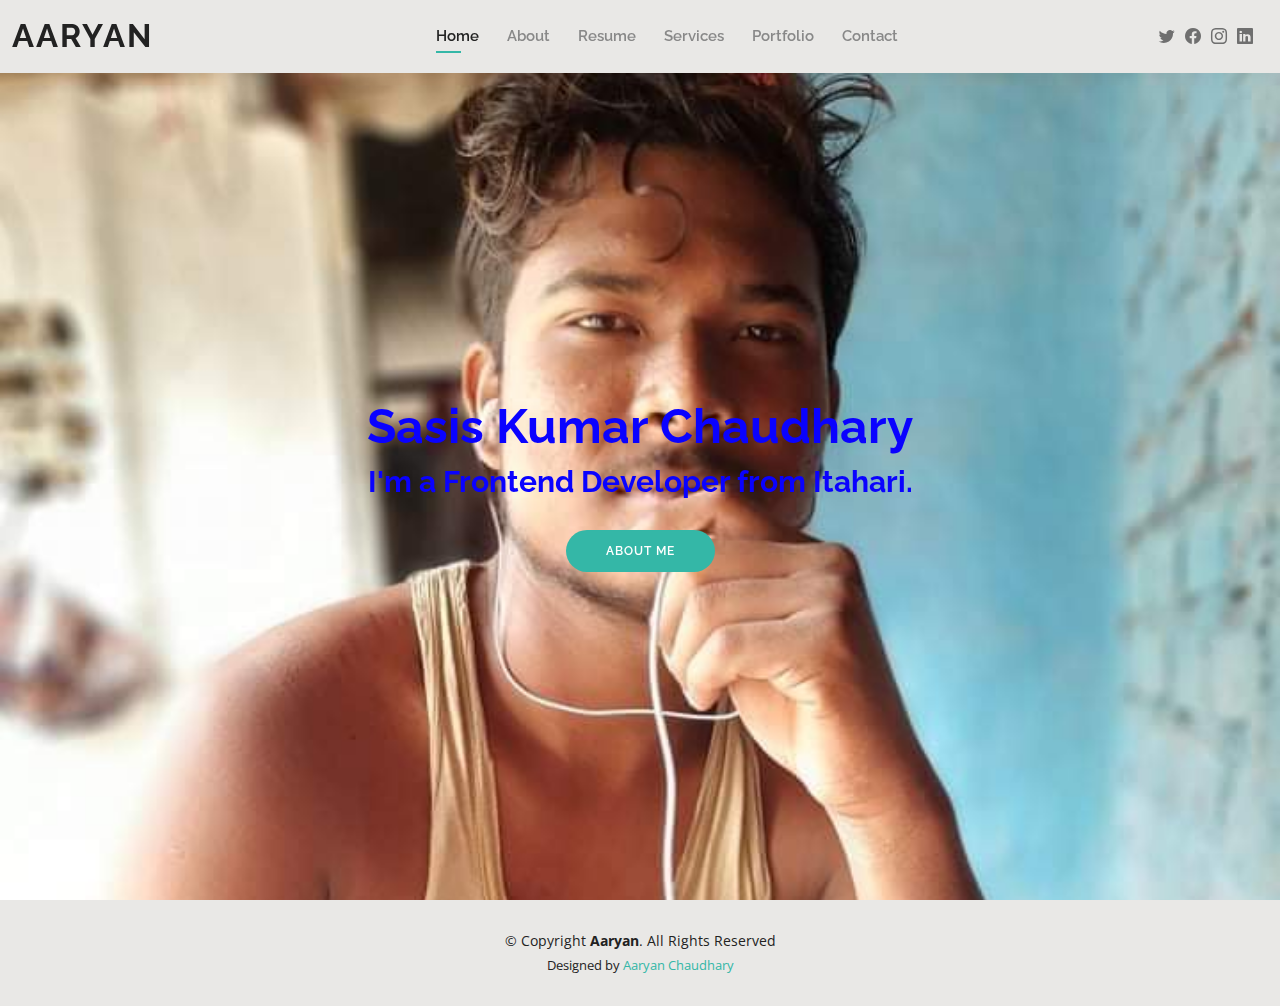
<file: index.html>
<!DOCTYPE html>
<html lang="en">

<head>
  <meta charset="utf-8">
  <meta content="width=device-width, initial-scale=1.0" name="viewport">
  <title>Aaryan Portfolio page</title>
  <!-- Google Fonts -->
  <link href="https://fonts.googleapis.com/css?family=Open+Sans:300,300i,400,400i,600,600i,700,700i|Raleway:300,300i,400,400i,500,500i,600,600i,700,700i|Poppins:300,300i,400,400i,500,500i,600,600i,700,700i" rel="stylesheet">

  <!-- Vendor CSS Files -->
  <link href="assets/vendor/aos/aos.css" rel="stylesheet">
  <link href="assets/vendor/bootstrap/css/bootstrap.min.css" rel="stylesheet">
  <link href="assets/vendor/bootstrap-icons/bootstrap-icons.css" rel="stylesheet">
  <link href="assets/vendor/boxicons/css/boxicons.min.css" rel="stylesheet">
  <link href="assets/vendor/glightbox/css/glightbox.min.css" rel="stylesheet">
  <link href="assets/vendor/swiper/swiper-bundle.min.css" rel="stylesheet">

  <!-- Template Main CSS File -->
  <link href="assets/css/style.css" rel="stylesheet">
</head>

<body>

  <!-- ======= Header ======= -->
  <header id="header" class="fixed-top">
    <div class="container-fluid d-flex justify-content-between align-items-center">

      <h1 class="logo me-auto me-lg-0"><a href="index.html" style="font-weight: bold;">Aaryan</a></h1>
      <!-- Uncomment below if you prefer to use an image logo -->
      <!-- <a href="index.html" class="logo"><img src="assets/img/logo.png" alt="" class="img-fluid"></a>-->

      <nav id="navbar" class="navbar order-last order-lg-0">
        <ul>
          <li><a class="active" href="index.html">Home</a></li>
          <li><a href="about.html">About</a></li>
          <li><a href="resume.html">Resume</a></li>
          <li><a href="services.html">Services</a></li>
          <li><a href="portfolio.html">Portfolio</a></li>
          <li><a href="contact.html">Contact</a></li>
        </ul>
        <i class="bi bi-list mobile-nav-toggle"></i>
      </nav><!-- .navbar -->

      <div class="header-social-links">
        <a href="https://twitter.com/Chaudhary_Sasis" class="twitter"><i class="bi bi-twitter"></i></a>
        <a href="https://www.facebook.com/sasishchaudhary620" class="facebook"><i class="bi bi-facebook"></i></a>
        <a href="https://www.instagram.com/sasishchaudhary620/" class="instagram"><i class="bi bi-instagram"></i></a>
        <a href="https://www.linkedin.com/in/sasis-kumar-chaudhary-96712323a/" class="linkedin"><i class="bi bi-linkedin"></i></i></a>
      </div>

    </div>

  </header><!-- End Header -->

  <!-- ======= Hero Section ======= -->
  <section id="hero" class="d-flex align-items-center">
    <div class="container d-flex flex-column align-items-center" data-aos="zoom-in" data-aos-delay="100">
      <h1>Sasis Kumar Chaudhary</h1>
      <h2>I'm a Frontend Developer from Itahari.</h2>
      <a href="about.html" class="btn-about">About Me</a>
    </div>
  </section><!-- End Hero -->

  <!-- ======= Footer ======= -->
  <footer id="footer">
    <div class="container">
      <div class="copyright">
        &copy; Copyright <strong><span>Aaryan</span></strong>. All Rights Reserved
      </div>
      <div class="credits">
        <!-- All the links in the footer should remain intact. -->
        <!-- You can delete the links only if you purchased the pro version. -->
        <!-- Licensing information: https://bootstrapmade.com/license/ -->
        <!-- Purchase the pro version with working PHP/AJAX contact form: https://bootstrapmade.com/kelly-free-bootstrap-cv-resume-html-template/ -->
        Designed by <a href="#">Aaryan Chaudhary</a>
      </div>
    </div>
  </footer><!-- End  Footer -->

  <div id="preloader"></div>
  <a href="#" class="back-to-top d-flex align-items-center justify-content-center"><i class="bi bi-arrow-up-short"></i></a>

  <!-- Vendor JS Files -->
  <script src="assets/vendor/purecounter/purecounter_vanilla.js"></script>
  <script src="assets/vendor/aos/aos.js"></script>
  <script src="assets/vendor/bootstrap/js/bootstrap.bundle.min.js"></script>
  <script src="assets/vendor/glightbox/js/glightbox.min.js"></script>
  <script src="assets/vendor/isotope-layout/isotope.pkgd.min.js"></script>
  <script src="assets/vendor/swiper/swiper-bundle.min.js"></script>
  <script src="assets/vendor/waypoints/noframework.waypoints.js"></script>
  <script src="assets/vendor/php-email-form/validate.js"></script>

  <!-- Template Main JS File -->
  <script src="assets/js/main.js"></script>

</body>

</html>
</file>
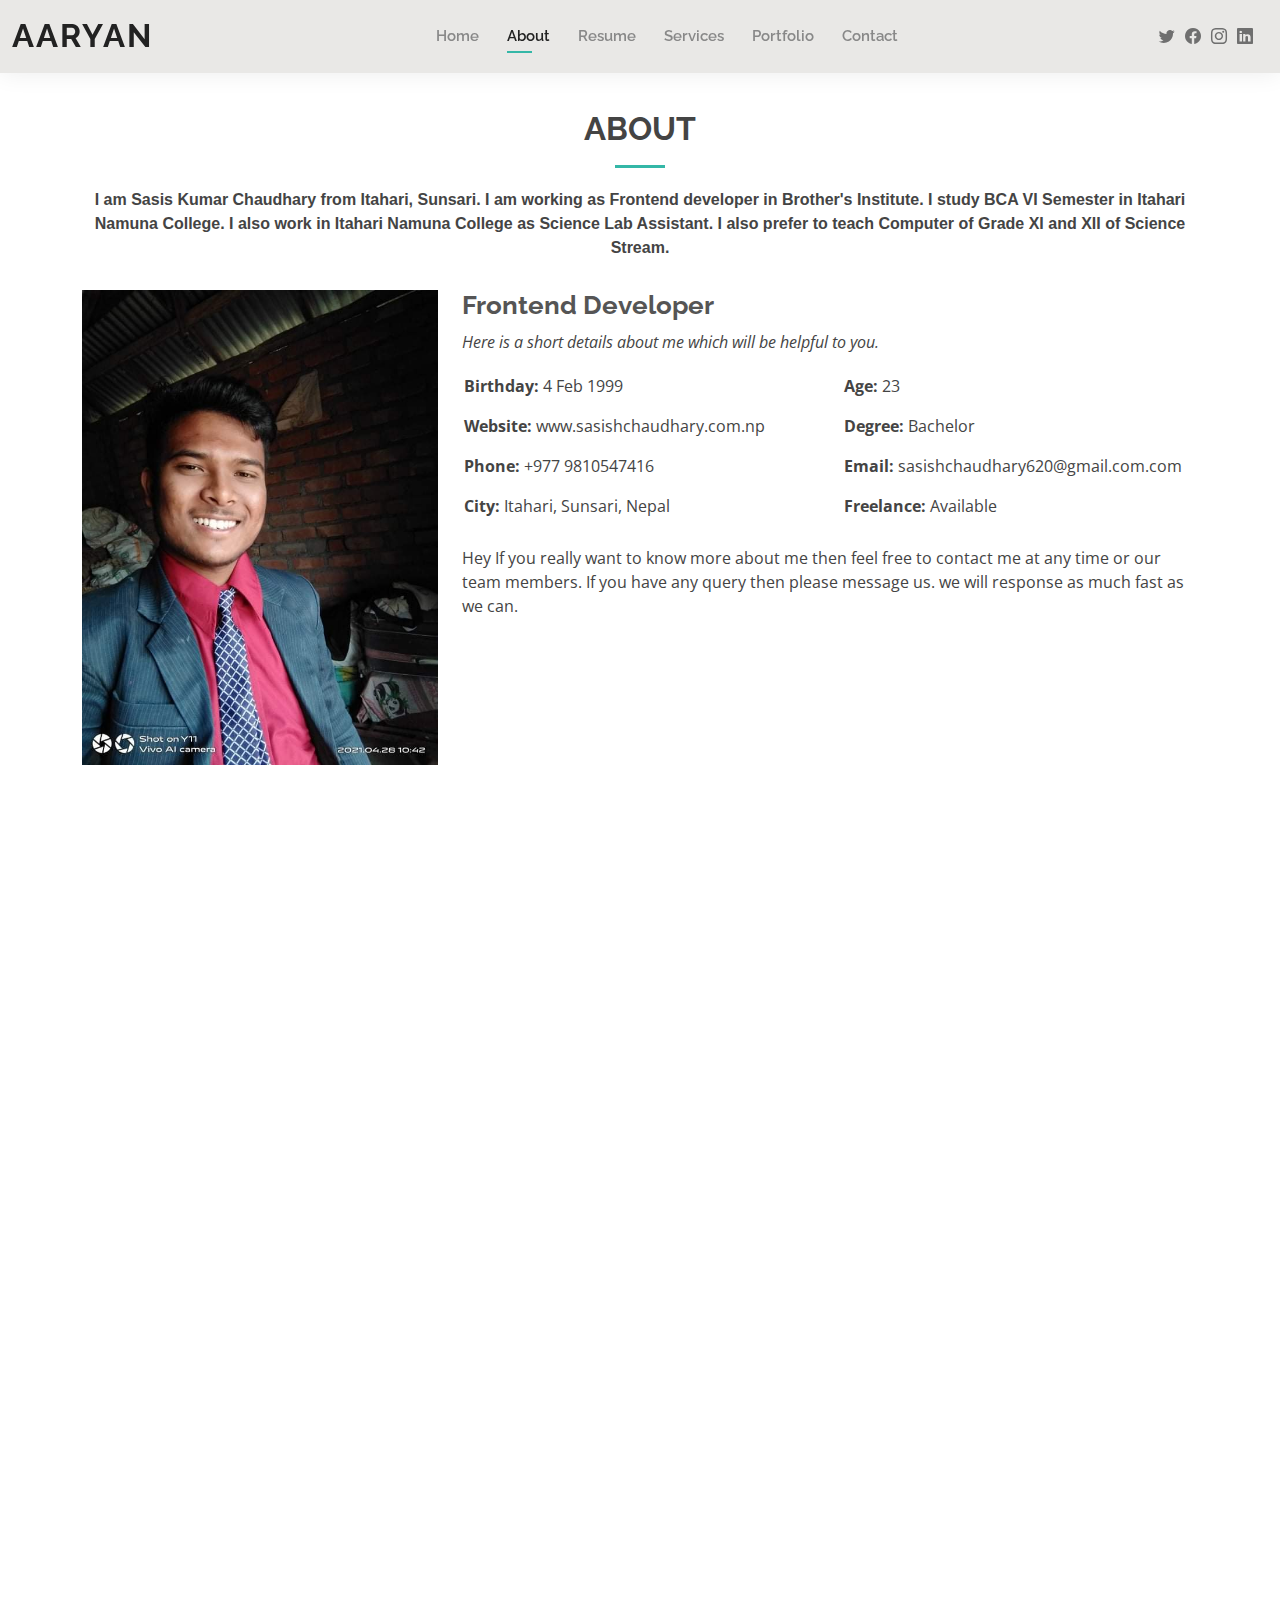
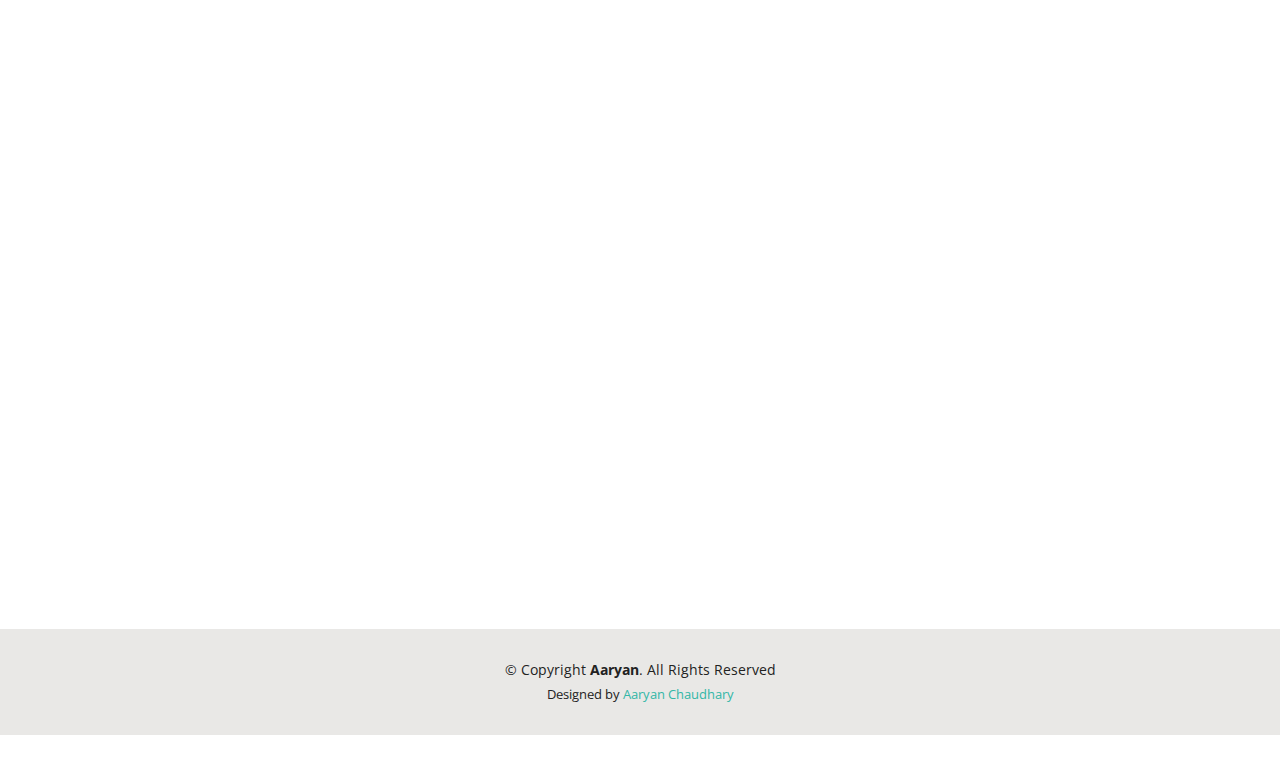
<file: about.html>
<!DOCTYPE html>
<html lang="en">

<head>
  <meta charset="utf-8">
  <meta content="width=device-width, initial-scale=1.0" name="viewport">

  <title>About Aaryan</title>

  <!-- Google Fonts -->
  <link href="https://fonts.googleapis.com/css?family=Open+Sans:300,300i,400,400i,600,600i,700,700i|Raleway:300,300i,400,400i,500,500i,600,600i,700,700i|Poppins:300,300i,400,400i,500,500i,600,600i,700,700i" rel="stylesheet">

  <!-- Vendor CSS Files -->
  <link href="assets/vendor/aos/aos.css" rel="stylesheet">
  <link href="assets/vendor/bootstrap/css/bootstrap.min.css" rel="stylesheet">
  <link href="assets/vendor/bootstrap-icons/bootstrap-icons.css" rel="stylesheet">
  <link href="assets/vendor/boxicons/css/boxicons.min.css" rel="stylesheet">
  <link href="assets/vendor/glightbox/css/glightbox.min.css" rel="stylesheet">
  <link href="assets/vendor/swiper/swiper-bundle.min.css" rel="stylesheet">

  <!-- Template Main CSS File -->
  <link href="assets/css/style.css" rel="stylesheet">
</head>

<body>

  <!-- ======= Header ======= -->
  <header id="header" class="fixed-top">
    <div class="container-fluid d-flex justify-content-between align-items-center">

      <h1 class="logo me-auto me-lg-0"><a href="index.html" style="font-weight: bold;">Aaryan</a></h1>
      <!-- Uncomment below if you prefer to use an image logo -->
      <!-- <a href="index.html" class="logo"><img src="assets/img/logo.png" alt="" class="img-fluid"></a>-->

      <nav id="navbar" class="navbar order-last order-lg-0">
        <ul>
          <li><a href="index.html">Home</a></li>
          <li><a class="active" href="about.html">About</a></li>
          <li><a href="resume.html">Resume</a></li>
          <li><a href="services.html">Services</a></li>
          <li><a href="portfolio.html">Portfolio</a></li>
          <li><a href="contact.html">Contact</a></li>
        </ul>
        <i class="bi bi-list mobile-nav-toggle"></i>
      </nav><!-- .navbar -->

      <div class="header-social-links">
        <a href="https://twitter.com/Chaudhary_Sasis" class="twitter"><i class="bi bi-twitter"></i></a>
        <a href="https://www.facebook.com/sasishchaudhary620" class="facebook"><i class="bi bi-facebook"></i></a>
        <a href="https://www.instagram.com/sasishchaudhary620/" class="instagram"><i class="bi bi-instagram"></i></a>
        <a href="https://www.linkedin.com/in/sasis-kumar-chaudhary-96712323a/" class="linkedin"><i class="bi bi-linkedin"></i></i></a>
      </div>

    </div>

  </header><!-- End Header -->

  <main id="main">

    <!-- ======= About Section ======= -->
    <section id="about" class="about">
      <div class="container" data-aos="fade-up">

        <div class="section-title">
          <h2>About</h2>
          <p style="font-weight: bold; font-family: Arial, Helvetica, sans-serif;">I am Sasis Kumar Chaudhary from Itahari, Sunsari. I am working as Frontend developer in Brother's Institute. I study BCA VI Semester in Itahari Namuna College. I also work in Itahari Namuna College as Science Lab Assistant. I also prefer to teach Computer of Grade XI and XII of Science Stream.</p>
        </div>

        <div class="row">
          <div class="col-lg-4">
            <img src="assets/img/coat.jpeg" class="img-fluid" alt="">
          </div>
          <div class="col-lg-8 pt-4 pt-lg-0 content">
            <h3>Frontend Developer </h3>
            <p class="fst-italic">
              Here is a short details about me which will be helpful to you.
            </p>
            <div class="row">
              <div class="col-lg-6">
                <ul>
                  <li><i class="bi bi-rounded-right"></i> <strong>Birthday:</strong> 4 Feb 1999</li>
                  <li><i class="bi bi-rounded-right"></i> <strong>Website:</strong> www.sasishchaudhary.com.np</li>
                  <li><i class="bi bi-rounded-right"></i> <strong>Phone:</strong> +977 9810547416</li>
                  <li><i class="bi bi-rounded-right"></i> <strong>City:</strong>  Itahari, Sunsari, Nepal</li>
                </ul>
              </div>
              <div class="col-lg-6">
                <ul>
                  <li><i class="bi bi-rounded-right"></i> <strong>Age:</strong> 23</li>
                  <li><i class="bi bi-rounded-right"></i> <strong>Degree:</strong> Bachelor</li>
                  <li><i class="bi bi-rounded-right"></i> <strong>Email:</strong> sasishchaudhary620@gmail.com.com</li>
                  <li><i class="bi bi-rounded-right"></i> <strong>Freelance:</strong> Available</li>
                </ul>
              </div>
            </div>
            <p>
              Hey If you really want to know more about me then feel free to contact me at any time or our team members.
              If you have any query then please message us. we will response as much fast as we can.
            </p>
          </div>
        </div>

      </div>
    </section><!-- End About Section -->

    <!-- ======= Skills Section ======= -->
    <section id="skills" class="skills">
      <div class="container" data-aos="fade-up">

        <div class="section-title">
          <h2>Skills</h2>
          <p>The only things that people get is Skills. People's education is worthless if you have no knowledge work and don't have any skills. Skills is the first priority of the modern world.</p>
        </div>

        <div class="row skills-content">

          <div class="col-lg-6">

            <div class="progress">
              <span class="skill">HTML <i class="val">100%</i></span>
              <div class="progress-bar-wrap">
                <div class="progress-bar" role="progressbar" aria-valuenow="100" aria-valuemin="0" aria-valuemax="100"></div>
              </div>
            </div>

            <div class="progress">
              <span class="skill">CSS <i class="val">90%</i></span>
              <div class="progress-bar-wrap">
                <div class="progress-bar" role="progressbar" aria-valuenow="90" aria-valuemin="0" aria-valuemax="100"></div>
              </div>
            </div>

            <div class="progress">
              <span class="skill">JavaScript <i class="val">85%</i></span>
              <div class="progress-bar-wrap">
                <div class="progress-bar" role="progressbar" aria-valuenow="85" aria-valuemin="0" aria-valuemax="100"></div>
              </div>
            </div>

          </div>

          <div class="col-lg-6">

            <div class="progress">
              <span class="skill">PHP <i class="val">80%</i></span>
              <div class="progress-bar-wrap">
                <div class="progress-bar" role="progressbar" aria-valuenow="80" aria-valuemin="0" aria-valuemax="100"></div>
              </div>
            </div>

            <div class="progress">
              <span class="skill">WordPress/CMS <i class="val">90%</i></span>
              <div class="progress-bar-wrap">
                <div class="progress-bar" role="progressbar" aria-valuenow="90" aria-valuemin="0" aria-valuemax="100"></div>
              </div>
            </div>

            <div class="progress">
              <span class="skill">React Js <i class="val">80%</i></span>
              <div class="progress-bar-wrap">
                <div class="progress-bar" role="progressbar" aria-valuenow="80" aria-valuemin="0" aria-valuemax="100"></div>
              </div>
            </div>

          </div>

        </div>

      </div>
    </section><!-- End Skills Section -->

    <!-- ======= Facts Section ======= -->
    <section id="facts" class="facts">
      <div class="container" data-aos="fade-up">

        <div class="section-title">
          <h2>Facts</h2>
          <p>No one can change the fact. The fact can never be changed. Below is given the fact of our company.</p>
        </div>

        <div class="row counters">

          <div class="col-lg-3 col-6 text-center">
            <span data-purecounter-start="0" data-purecounter-end="232" data-purecounter-duration="1" class="purecounter"></span>
            <p>Clients</p>
          </div>

          <div class="col-lg-3 col-6 text-center">
            <span data-purecounter-start="0" data-purecounter-end="521" data-purecounter-duration="1" class="purecounter"></span>
            <p>Projects</p>
          </div>

          <div class="col-lg-3 col-6 text-center">
            <span data-purecounter-start="0" data-purecounter-end="1463" data-purecounter-duration="1" class="purecounter"></span>
            <p>Hours Of Support</p>
          </div>

          <div class="col-lg-3 col-6 text-center">
            <span data-purecounter-start="0" data-purecounter-end="15" data-purecounter-duration="1" class="purecounter"></span>
            <p>Hard Workers</p>
          </div>

        </div>

      </div>
    </section><!-- End Facts Section -->

    <!-- ======= Testimonials Section ======= -->
    <section id="testimonials" class="testimonials">
      <div class="container" data-aos="fade-up">

        <div class="section-title">
          <h2>Testimonials</h2>
          <p>Here are the some testimonial given by the people. We are glad hearing such good words and it also works as a motivation to work more hard. We never dissapoint our Clients in any subject matter.</p>
        </div>

        <div class="testimonials-slider swiper" data-aos="fade-up" data-aos-delay="100">
          <div class="swiper-wrapper">

            <div class="swiper-slide">
              <div class="testimonial-item">
                <img src="assets/img/testimonials/final.jpg" class="testimonial-img" alt="">
                <h3>Asafal Aaryan</h3>
                <h4>Ceo &amp; Founder</h4>
                <p>
                  <i class="bx bxs-quote-alt-left quote-icon-left"></i>
                  Work Hard until your dream comes True.
                  <i class="bx bxs-quote-alt-right quote-icon-right"></i>
                </p>
              </div>
            </div><!-- End testimonial item -->

            <div class="swiper-slide">
              <div class="testimonial-item">
                <img src="assets/img/testimonials/first-dresss.jpg" class="testimonial-img" alt="">
                <h3>Aaryan Chaudhary</h3>
                <h4>Designer</h4>
                <p>
                  <i class="bx bxs-quote-alt-left quote-icon-left"></i>
                  If nothings works perfectly he closes his eyes and always say Jai Shambhu.
                  <i class="bx bxs-quote-alt-right quote-icon-right"></i>
                </p>
              </div>
            </div><!-- End testimonial item -->

            <div class="swiper-slide">
              <div class="testimonial-item">
                <img src="assets/img/testimonials/labs.jpeg" class="testimonial-img" alt="">
                <h3>Tharu Vaii</h3>
                <h4>Store Owner</h4>
                <p>
                  <i class="bx bxs-quote-alt-left quote-icon-left"></i>
                    He dedicate his passion for his work that he do.
                  <i class="bx bxs-quote-alt-right quote-icon-right"></i>
                </p>
              </div>
            </div><!-- End testimonial item -->

            <div class="swiper-slide">
              <div class="testimonial-item">
                <img src="assets/img/testimonials/sittings.jpeg" class="testimonial-img" alt="">
                <h3>Sasis Chaudhary</h3>
                <h4>Freelancer</h4>
                <p>
                  <i class="bx bxs-quote-alt-left quote-icon-left"></i>
                  He always says that never give up and he works for his company.
                  <i class="bx bxs-quote-alt-right quote-icon-right"></i>
                </p>
              </div>
            </div><!-- End testimonial item -->

            <div class="swiper-slide">
              <div class="testimonial-item">
                <img src="assets/img/testimonials/sweatercopy.jpg" class="testimonial-img" alt="">
                <h3>Chaudhary Vai</h3>
                <h4>Entrepreneur</h4>
                <p>
                  <i class="bx bxs-quote-alt-left quote-icon-left"></i>
                  He is the most dedicated person who works for the clients to give his best service.
                  <i class="bx bxs-quote-alt-right quote-icon-right"></i>
                </p>
              </div>
            </div><!-- End testimonial item -->

          </div>
          <div class="swiper-pagination"></div>
        </div>

      </div>
    </section><!-- End Testimonials Section -->

  </main><!-- End #main -->

  <!-- ======= Footer ======= -->
  <footer id="footer">
    <div class="container">
      <div class="copyright">
        &copy; Copyright <strong><span>Aaryan</span></strong>. All Rights Reserved
      </div>
      <div class="credits">
        <!-- All the links in the footer should remain intact. -->
        <!-- You can delete the links only if you purchased the pro version. -->
        <!-- Licensing information: https://bootstrapmade.com/license/ -->
        <!-- Purchase the pro version with working PHP/AJAX contact form: https://bootstrapmade.com/kelly-free-bootstrap-cv-resume-html-template/ -->
        Designed by <a href="#">Aaryan Chaudhary</a>
      </div>
    </div>
  </footer><!-- End  Footer -->

  <div id="preloader"></div>
  <a href="#" class="back-to-top d-flex align-items-center justify-content-center"><i class="bi bi-arrow-up-short"></i></a>

  <!-- Vendor JS Files -->
  <script src="assets/vendor/purecounter/purecounter_vanilla.js"></script>
  <script src="assets/vendor/aos/aos.js"></script>
  <script src="assets/vendor/bootstrap/js/bootstrap.bundle.min.js"></script>
  <script src="assets/vendor/glightbox/js/glightbox.min.js"></script>
  <script src="assets/vendor/isotope-layout/isotope.pkgd.min.js"></script>
  <script src="assets/vendor/swiper/swiper-bundle.min.js"></script>
  <script src="assets/vendor/waypoints/noframework.waypoints.js"></script>
  <script src="assets/vendor/php-email-form/validate.js"></script>

  <!-- Template Main JS File -->
  <script src="assets/js/main.js"></script>

</body>

</html>
</file>
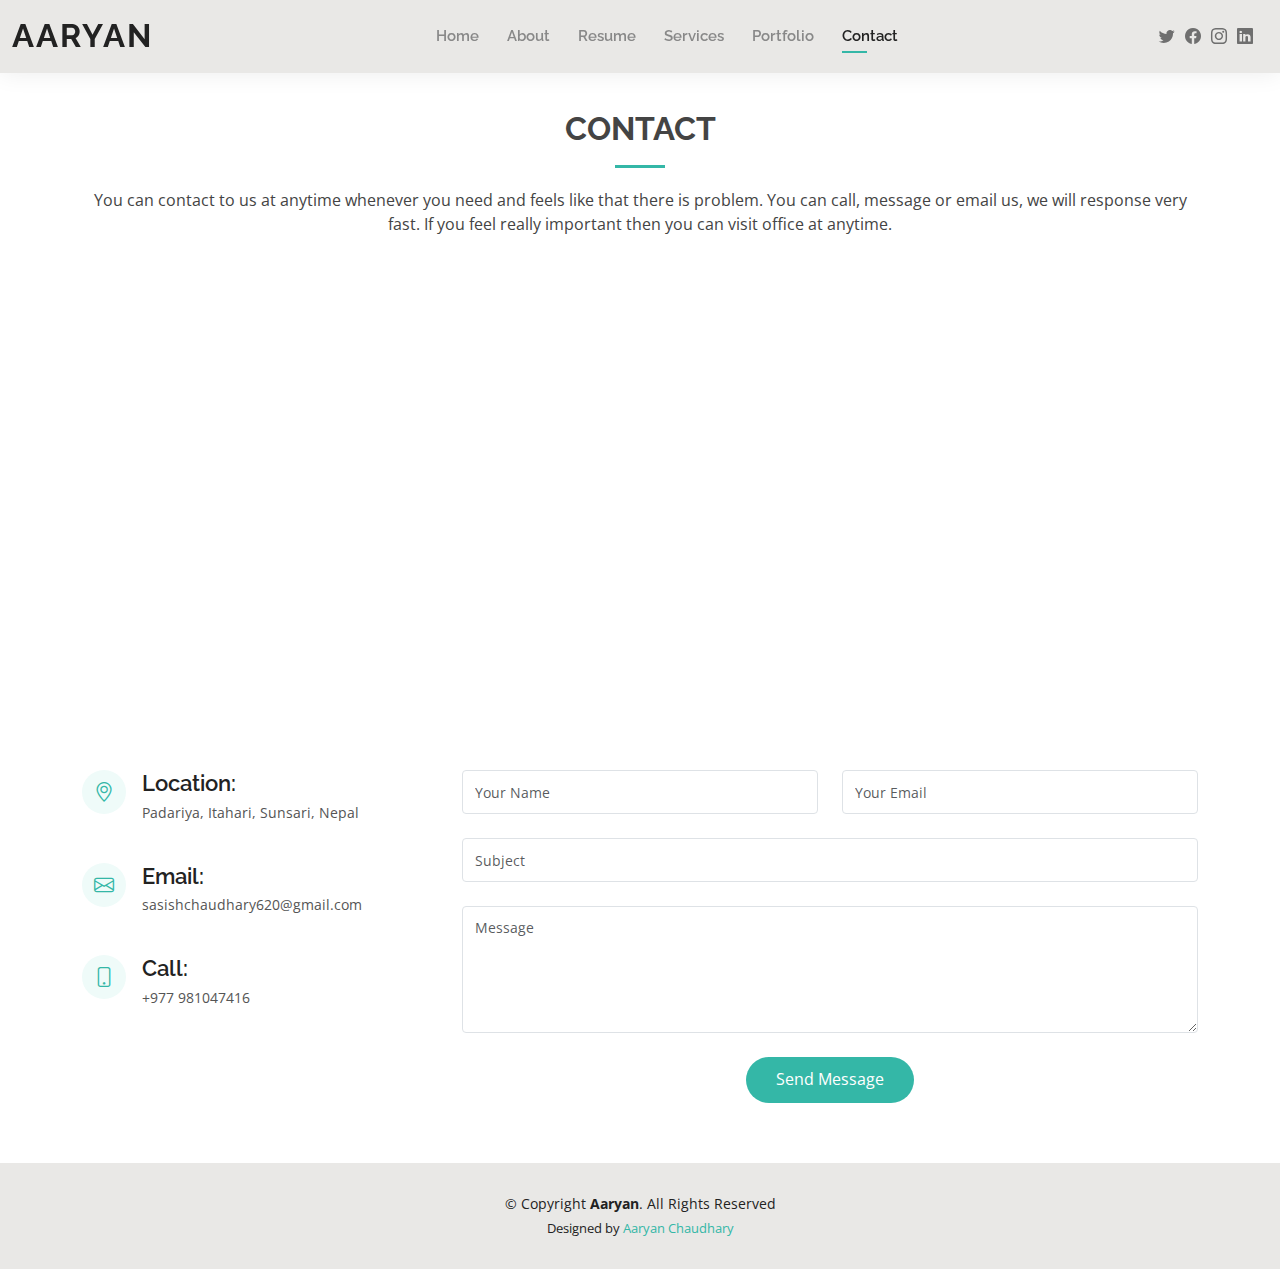
<file: contact.html>
<!DOCTYPE html>
<html lang="en">

<head>
  <meta charset="utf-8">
  <meta content="width=device-width, initial-scale=1.0" name="viewport">

  <title>Sasish Contact Page</title>

  <!-- Google Fonts -->
  <link href="https://fonts.googleapis.com/css?family=Open+Sans:300,300i,400,400i,600,600i,700,700i|Raleway:300,300i,400,400i,500,500i,600,600i,700,700i|Poppins:300,300i,400,400i,500,500i,600,600i,700,700i" rel="stylesheet">

  <!-- Vendor CSS Files -->
  <link href="assets/vendor/aos/aos.css" rel="stylesheet">
  <link href="assets/vendor/bootstrap/css/bootstrap.min.css" rel="stylesheet">
  <link href="assets/vendor/bootstrap-icons/bootstrap-icons.css" rel="stylesheet">
  <link href="assets/vendor/boxicons/css/boxicons.min.css" rel="stylesheet">
  <link href="assets/vendor/glightbox/css/glightbox.min.css" rel="stylesheet">
  <link href="assets/vendor/swiper/swiper-bundle.min.css" rel="stylesheet">

  <!-- Template Main CSS File -->
  <link href="assets/css/style.css" rel="stylesheet">

  <!-- =======================================================
  * Template Name: Kelly
  * Updated: May 30 2023 with Bootstrap v5.3.0
  * Template URL: https://bootstrapmade.com/kelly-free-bootstrap-cv-resume-html-template/
  * Author: BootstrapMade.com
  * License: https://bootstrapmade.com/license/
  ======================================================== -->
</head>

<body>

  <!-- ======= Header ======= -->
  <header id="header" class="fixed-top">
    <div class="container-fluid d-flex justify-content-between align-items-center">

      <h1 class="logo me-auto me-lg-0"><a href="index.html" style="font-weight: bold;">Aaryan</a></h1>
      <!-- Uncomment below if you prefer to use an image logo -->
      <!-- <a href="index.html" class="logo"><img src="assets/img/logo.png" alt="" class="img-fluid"></a>-->

      <nav id="navbar" class="navbar order-last order-lg-0">
        <ul>
          <li><a href="index.html">Home</a></li>
          <li><a href="about.html">About</a></li>
          <li><a href="resume.html">Resume</a></li>
          <li><a href="services.html">Services</a></li>
          <li><a href="portfolio.html">Portfolio</a></li>
          <li><a class="active" href="contact.html">Contact</a></li>
        </ul>
        <i class="bi bi-list mobile-nav-toggle"></i>
      </nav><!-- .navbar -->

      <div class="header-social-links">
        <a href="https://twitter.com/Chaudhary_Sasis" class="twitter"><i class="bi bi-twitter"></i></a>
        <a href="https://www.facebook.com/sasishchaudhary620" class="facebook"><i class="bi bi-facebook"></i></a>
        <a href="https://www.instagram.com/sasishchaudhary620/" class="instagram"><i class="bi bi-instagram"></i></a>
        <a href="https://www.linkedin.com/in/sasis-kumar-chaudhary-96712323a/" class="linkedin"><i class="bi bi-linkedin"></i></i></a>
      </div>

    </div>

  </header><!-- End Header -->

  <main id="main">

    <!-- ======= Contact Section ======= -->
    <section id="contact" class="contact">
      <div class="container" data-aos="fade-up">

        <div class="section-title">
          <h2>Contact</h2>
          <p>You can contact to us at anytime whenever you need and feels like that there is problem.
            You can call, message or email us, we will response very fast. If you feel really important then you can visit office at anytime.</p>
        </div>

        <div>
          <iframe src="https://www.google.com/maps/embed?pb=!1m17!1m12!1m3!1d3566.426269392931!2d87.22049207530789!3d26.634830976813877!2m3!1f0!2f0!3f0!3m2!1i1024!2i768!4f13.1!3m2!1m1!2zMjbCsDM4JzA1LjQiTiA4N8KwMTMnMjMuMCJF!5e0!3m2!1sen!2snp!4v1686018944309!5m2!1sen!2snp" width="600" height="450" style="border:0;" allowfullscreen="" loading="lazy" referrerpolicy="no-referrer-when-downgrade"></iframe>        </div>

        <div class="row mt-5">

          <div class="col-lg-4">
            <div class="info">
              <div class="address">
                <i class="bi bi-geo-alt"></i>
                <h4>Location:</h4>
                <p>Padariya, Itahari, Sunsari, Nepal</p>
              </div>

              <div class="email">
                <i class="bi bi-envelope"></i>
                <h4>Email:</h4>
                <p>sasishchaudhary620@gmail.com</p>
              </div>

              <div class="phone">
                <i class="bi bi-phone"></i>
                <h4>Call:</h4>
                <p>+977 981047416</p>
              </div>

            </div>

          </div>

          <div class="col-lg-8 mt-5 mt-lg-0">

            <form action="forms/contact.php" method="post" role="form" class="php-email-form">
              <div class="row">
                <div class="col-md-6 form-group">
                  <input type="text" name="name" class="form-control" id="name" placeholder="Your Name" required>
                </div>
                <div class="col-md-6 form-group mt-3 mt-md-0">
                  <input type="email" class="form-control" name="email" id="email" placeholder="Your Email" required>
                </div>
              </div>
              <div class="form-group mt-3">
                <input type="text" class="form-control" name="subject" id="subject" placeholder="Subject" required>
              </div>
              <div class="form-group mt-3">
                <textarea class="form-control" name="message" rows="5" placeholder="Message" required></textarea>
              </div>
              <div class="my-3">
                <div class="loading">Loading</div>
                <div class="error-message"></div>
                <div class="sent-message">Your message has been sent. Thank you!</div>
              </div>
              <div class="text-center"><button type="submit">Send Message</button></div>
            </form>

          </div>

        </div>

      </div>
    </section><!-- End Contact Section -->

  </main><!-- End #main -->

  <!-- ======= Footer ======= -->
  <footer id="footer">
    <div class="container">
      <div class="copyright">
        &copy; Copyright <strong><span>Aaryan</span></strong>. All Rights Reserved
      </div>
      <div class="credits">
        <!-- All the links in the footer should remain intact. -->
        <!-- You can delete the links only if you purchased the pro version. -->
        <!-- Licensing information: https://bootstrapmade.com/license/ -->
        <!-- Purchase the pro version with working PHP/AJAX contact form: https://bootstrapmade.com/kelly-free-bootstrap-cv-resume-html-template/ -->
        Designed by <a href="#">Aaryan Chaudhary</a>
      </div>
    </div>
  </footer><!-- End  Footer -->

  <div id="preloader"></div>
  <a href="#" class="back-to-top d-flex align-items-center justify-content-center"><i class="bi bi-arrow-up-short"></i></a>

  <!-- Vendor JS Files -->
  <script src="assets/vendor/purecounter/purecounter_vanilla.js"></script>
  <script src="assets/vendor/aos/aos.js"></script>
  <script src="assets/vendor/bootstrap/js/bootstrap.bundle.min.js"></script>
  <script src="assets/vendor/glightbox/js/glightbox.min.js"></script>
  <script src="assets/vendor/isotope-layout/isotope.pkgd.min.js"></script>
  <script src="assets/vendor/swiper/swiper-bundle.min.js"></script>
  <script src="assets/vendor/waypoints/noframework.waypoints.js"></script>
  <script src="assets/vendor/php-email-form/validate.js"></script>

  <!-- Template Main JS File -->
  <script src="assets/js/main.js"></script>

</body>

</html>
</file>
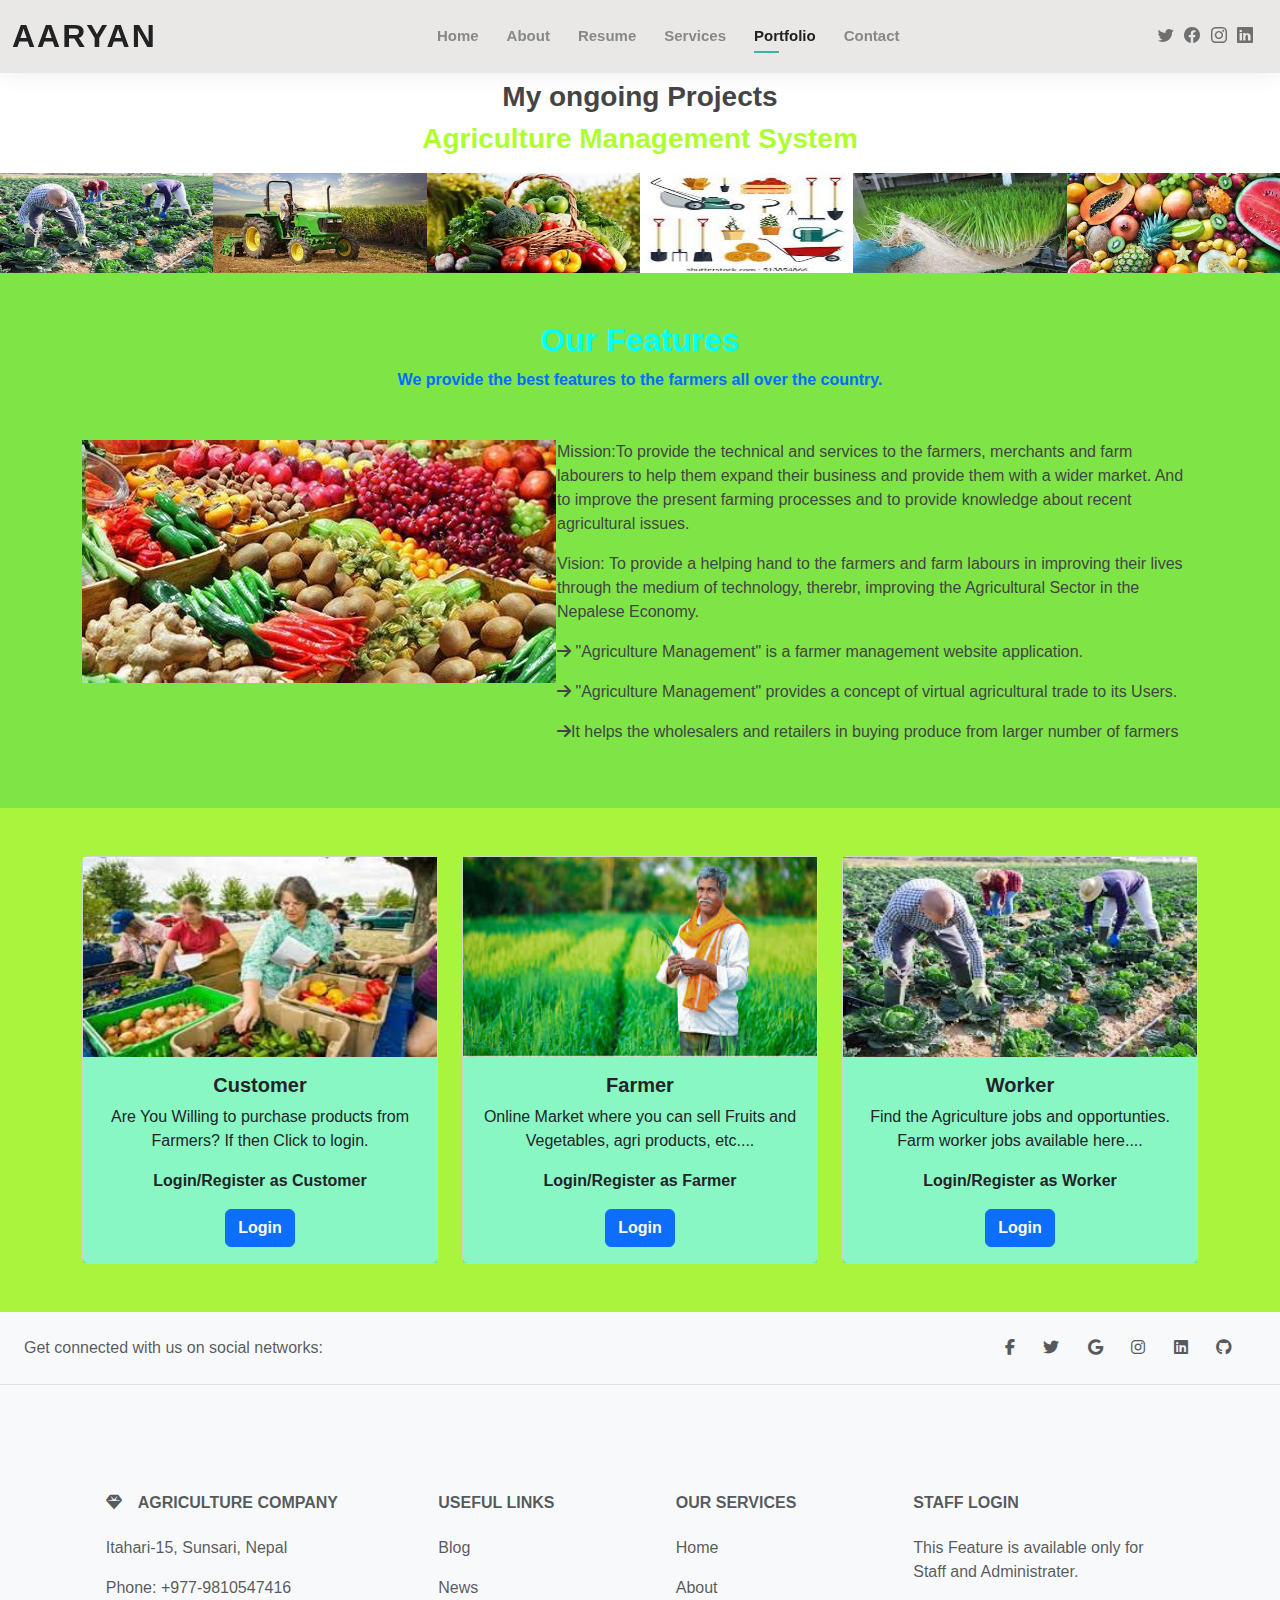
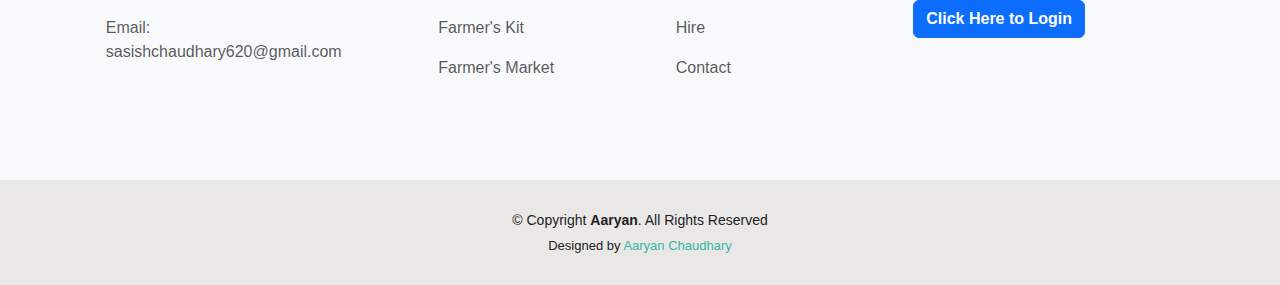
<file: portfolio.html>
<!DOCTYPE html>
<html lang="en">
<head>
    <meta charset="UTF-8">
    <meta http-equiv="X-UA-Compatible" content="IE=edge">
    <meta name="viewport" content="width=device-width, initial-scale=1.0">
    <!-- <link href="https://cdnjs.cloudflare.com/ajax/libs/font-awesome/6.0.0/css/all.min.css"
      rel="stylesheet"> -->
<!-- Google Fonts -->
<!-- <link
href="https://fonts.googleapis.com/css?family=Roboto:300,400,500,700&display=swap"
rel="stylesheet" -->
<!-- MDB -->
<!-- <link
href="https://cdnjs.cloudflare.com/ajax/libs/mdb-ui-kit/6.2.0/mdb.min.css"
rel="stylesheet"> -->
<link href="assets/vendor/aos/aos.css" rel="stylesheet">
<link href="assets/vendor/bootstrap/css/bootstrap.min.css" rel="stylesheet">
<link href="assets/vendor/bootstrap-icons/bootstrap-icons.css" rel="stylesheet">
<link href="assets/vendor/boxicons/css/boxicons.min.css" rel="stylesheet">
<link href="assets/vendor/glightbox/css/glightbox.min.css" rel="stylesheet">
<link href="assets/vendor/swiper/swiper-bundle.min.css" rel="stylesheet">
<link rel="stylesheet" href="style.css">
<link href="assets/css/style.css" rel="stylesheet">
    <!-- <link rel="stylesheet" href="styles/style.css"> -->
    <link rel="stylesheet" href="https://cdnjs.cloudflare.com/ajax/libs/font-awesome/6.4.0/css/all.min.css">
    <!-- <link rel="stylesheet" href="https://cdn.jsdelivr.net/npm/bootstrap@4.0.0/dist/css/bootstrap.min.css" integrity="sha384-Gn5384xqQ1aoWXA+058RXPxPg6fy4IWvTNh0E263XmFcJlSAwiGgFAW/dAiS6JXm" crossorigin="anonymous"> -->
    <title>portfolio</title>
</head>
<body>
  <header id="header" class="fixed-top">
      <div class="container-fluid d-flex justify-content-between align-items-center">
  
        <h1 class="logo me-auto me-lg-0"><a href="index.html" style="font-weight: bold;">Aaryan</a></h1>
        <!-- Uncomment below if you prefer to use an image logo -->
        <!-- <a href="index.html" class="logo"><img src="assets/img/logo.png" alt="" class="img-fluid"></a>-->
  
        <nav id="navbar" class="navbar order-last order-lg-0">
          <ul>
            <li><a href="index.html">Home</a></li>
            <li><a href="about.html">About</a></li>
            <li><a href="resume.html">Resume</a></li>
            <li><a href="services.html">Services</a></li>
            <li><a class="active" href="portfolio.html">Portfolio</a></li>
            <li><a href="contact.html">Contact</a></li>
          </ul>
          <i class="bi bi-list mobile-nav-toggle"></i>
        </nav><!-- .navbar -->
  
        <div class="header-social-links">
          <a href="https://twitter.com/Chaudhary_Sasis" class="twitter"><i class="bi bi-twitter"></i></a>
          <a href="https://www.facebook.com/sasishchaudhary620" class="facebook"><i class="bi bi-facebook"></i></a>
          <a href="https://www.instagram.com/sasishchaudhary620/" class="instagram"><i class="bi bi-instagram"></i></a>
          <a href="https://www.linkedin.com/in/sasis-kumar-chaudhary-96712323a/" class="linkedin"><i class="bi bi-linkedin"></i></i></a>
        </div>
  
      </div>
  
  </header>
    <div class="project" style="margin-top: 80px; text-align: center;">
      <h3 style="font-weight: bold;">My ongoing Projects</h3>
      <h3 style="font-weight: bold; color: greenyellow;">Agriculture Management System</h3>
    </div>

    <!-- for displaying images of tools and kits  -->
    <div class="tools">
      <div class="logos" style="display: inline-flex;width: 100%; height: 80px; background-color: goldenrod; height: 100px; margin-top: 10px;">
        <div class="col-lg-2"><img src="images/agriworkers.jpeg" alt="" style="height: 100%; width: 100%;"></div>
        <div class="col-lg-2"><img src="images/tractor.jpeg" alt="" style="height: 100%; width: 100%;"></div>
        <div class="col-lg-2"><img src="images/vegetables.jpeg" alt="" style="height: 100%; width: 100%;"></div>
        <div class="col-lg-2"><img src="images/kits.jpeg" alt="" style="height: 100%; width: 100%;"></div>
        <div class="col-lg-2"><img src="images/fodders.jpeg" alt="" style="height: 100%; width: 100%;"></div>
        <div class="col-lg-2 "><img src="images/fruits.jpeg" alt="" style="height: 100%; width: 100%;"></div>
      </div>
    </div>

  <div class="new-section">
    <section class="py-5">
        <div class="text-center mb-5"> 
            <h2 style="font-weight: bold; color:aqua;">Our Features</h2>
            <p class="" style="font-weight: bold; color:rgb(0, 110, 255);">
                We provide the best features to the farmers all over the country.
            </p>
        </div>
        <div class="container">
            <div class="row">
                <div class="col-lg-5">
                    <div class="features-photo">
                        <img src="agriculturalpic.jpg" alt="Image">
                    </div>
                </div>
                <div class="col-lg-7">
                    <p>Mission:To provide the technical and services to the farmers, merchants and farm
                        labourers to help them expand their business and provide them with a 
                        wider market. And to improve the present farming processes and to provide knowledge about recent agricultural issues.
                    </p>
                    <p>Vision: To provide a helping hand to the farmers and farm labours in 
                      improving their lives through the medium of technology, therebr, improving the Agricultural Sector in the Nepalese Economy.
                    </p>
                    <p><i class="fa-solid fa-arrow-right"></i> "Agriculture Management" is a farmer management website application.</p>
                    <p><i class="fa-solid fa-arrow-right"></i> "Agriculture Management" provides a concept of virtual agricultural trade to its Users.</p>
                    <p><i class="fa-solid fa-arrow-right"></i>It helps the wholesalers and retailers in buying produce from larger number of farmers</p>
                </div>
            </div>
        </div>
      </section>
  </div>
  <!-- card body for farmer customer and worker -->
       <section class="py-5" style="background-color: rgb(169, 245, 62);">
        <div class="container">
          <div class="row">
          
              <div class="col-lg-4" ><div class="card">
                <div class="bg-image hover-overlay ripple" data-mdb-ripple-color="light">
                  <img src="images/customers.jpeg" class="img-fluid" style="height: 200px; width: 100%;"/>
                  <a href="#!">
                    <div class="mask" style="background-color: rgba(251, 251, 251, 0.15);"></div>
                  </a>
                </div>
                <div class="card-body" style="text-align: center; background-color: rgba(37, 240, 145, 0.541);">
                  <h5 class="card-title" style="font-weight: bolder;">Customer</h5>
                  <p class="card-text">Are You Willing to purchase products from Farmers? If then Click to login.</p>
                  <p style="font-weight: bolder;">Login/Register as Customer</p>
                  <a href="#!" class="btn btn-primary" style="font-weight: bolder;">Login</a>
                </div>
              </div></div>
              <div class="col-lg-4" ><div class="card">
            <div class="bg-image hover-overlay ripple" data-mdb-ripple-color="light">
              <img src="images/farmers.jpeg" class="img-fluid" style="height: 200px; width: 100%;">
              <a href="#!">
                <div class="mask" style="background-color: rgba(251, 251, 251, 0.15);"></div>
              </a>
            </div>
            <div class="card-body" style="text-align: center; background-color: rgba(37, 240, 145, 0.541);">
              <h5 class="card-title" style="font-weight: bolder;">Farmer</h5>
              <p class="card-text">Online Market where you can sell Fruits and Vegetables, agri products, etc....</p>
              <p style="font-weight: bolder;">Login/Register as Farmer</p>
              <a href="#!" class="btn btn-primary" style="font-weight: bolder;">Login</a>
            </div>
          </div></div>
              <div class="col-lg-4" ><div class="card">
            <div class="bg-image hover-overlay ripple" data-mdb-ripple-color="light">
              <img src="images/agriworkers.jpeg" class="img-fluid" style="height: 200px; width: 100%;" />
              <a href="#!">
                <div class="mask" style="background-color: rgba(251, 251, 251, 0.15);"></div>
              </a>
            </div>
            <div class="card-body" style="text-align: center; background-color: rgba(37, 240, 145, 0.541);">
              <h5 class="card-title" style="font-weight: bolder;">Worker</h5>
              <p class="card-text">Find the Agriculture jobs and opportunties. Farm worker jobs available here....</p>
              <p style="font-weight: bolder;">Login/Register as Worker</p>
              <a href="#!" class="btn btn-primary" style="font-weight: bolder;">Login</a>
            </div>
           </div>
          </div>
          
          </div>
        </div>
       </section>
  <!-- footer -->
      <!-- Footer -->
<footer class="text-center text-lg-start bg-light text-muted">
  <!-- Section: Social media -->
  <section class="d-flex justify-content-center justify-content-lg-between p-4 border-bottom">
    <!-- Left -->
    <div class="me-5 d-none d-lg-block">
      <span>Get connected with us on social networks:</span>
    </div>
    <!-- Left -->

    <!-- Right -->
    <div>
      <a href="#" class="me-4 text-reset">
        <i class="fab fa-facebook-f"></i>
      </a>
      <a href="#" class="me-4 text-reset">
        <i class="fab fa-twitter"></i>
      </a>
      <a href="#" class="me-4 text-reset">
        <i class="fab fa-google"></i>
      </a>
      <a href="#" class="me-4 text-reset">
        <i class="fab fa-instagram"></i>
      </a>
      <a href="" class="me-4 text-reset">
        <i class="fab fa-linkedin"></i>
      </a>
      <a href="" class="me-4 text-reset">
        <i class="fab fa-github"></i>
      </a>
    </div>
    <!-- Right -->
  </section>
  <!-- Section: Social media -->

  <!-- Section: Links  -->
  <section class="">
    <div class="container text-center text-md-start mt-5">
      <!-- Grid row -->
      <div class="row mt-3">
        <!-- Grid column -->
        <div class="col-md-3 col-lg-4 col-xl-3 mx-auto mb-4">
          <!-- Content -->
          <h6 class="text-uppercase fw-bold mb-4">
            <i class="fas fa-gem me-3"></i>Agriculture Company
          </h6>
          <p>
            Itahari-15, Sunsari, Nepal
          </p>
          <p>Phone: +977-9810547416</p>
          <p>Email: sasishchaudhary620@gmail.com</p>
        </div>
        <!-- Grid column -->

        <!-- Grid column -->
        <div class="col-md-2 col-lg-2 col-xl-2 mx-auto mb-4">
          <!-- Links -->
          <h6 class="text-uppercase fw-bold mb-4">
            Useful Links
          </h6>
          <p>
            <a href="#!" class="text-reset">Blog</a>
          </p>
          <p>
            <a href="#!" class="text-reset">News</a>
          </p>
          <p>
            <a href="#!" class="text-reset">Farmer's Kit</a>
          </p>
          <p>
            <a href="#!" class="text-reset">Farmer's Market</a>
          </p>
        </div>
        <!-- Grid column -->

        <!-- Grid column -->
        <div class="col-md-3 col-lg-2 col-xl-2 mx-auto mb-4">
          <!-- Links -->
          <h6 class="text-uppercase fw-bold mb-4">
            Our services
          </h6>
          <p>
            <a href="#!" class="text-reset">Home</a>
          </p>
          <p>
            <a href="#!" class="text-reset">About</a>
          </p>
          <p>
            <a href="#!" class="text-reset">Hire</a>
          </p>
          <p>
            <a href="#!" class="text-reset">Contact</a>
          </p>
        </div>
        <!-- Grid column -->

        <!-- Grid column -->
        <div class="col-md-4 col-lg-3 col-xl-3 mx-auto mb-md-0 mb-4">
          <!-- Links -->
          <h6 class="text-uppercase fw-bold mb-4">Staff Login</h6>
          <p> This Feature is available only for Staff and Administrater.</p>
          <a href="#!" class="btn btn-primary" style="font-weight: bolder;">Click Here to Login</a>
        </div>
        <!-- Grid column -->
      </div>
      <!-- Grid row -->
    </div>
  </section>
  <!-- Section: Links  -->

  <!-- Copyright -->
</footer>
<!-- Footer -->
<footer id="footer">
    <div class="container">
      <div class="copyright">
        &copy; Copyright <strong><span>Aaryan</span></strong>. All Rights Reserved
      </div>
      <div class="credits">
        <!-- All the links in the footer should remain intact. -->
        <!-- You can delete the links only if you purchased the pro version. -->
        <!-- Licensing information: https://bootstrapmade.com/license/ -->
        <!-- Purchase the pro version with working PHP/AJAX contact form: https://bootstrapmade.com/kelly-free-bootstrap-cv-resume-html-template/ -->
        Designed by <a href="#">Aaryan Chaudhary</a>
      </div>
    </div>
  </footer><!-- End  Footer -->

 

<script src="assets/vendor/purecounter/purecounter_vanilla.js"></script>
  <script src="assets/vendor/aos/aos.js"></script>
  <script src="assets/vendor/bootstrap/js/bootstrap.bundle.min.js"></script>
  <script src="assets/vendor/glightbox/js/glightbox.min.js"></script>
  <script src="assets/vendor/isotope-layout/isotope.pkgd.min.js"></script>
  <script src="assets/vendor/swiper/swiper-bundle.min.js"></script>
  <script src="assets/vendor/waypoints/noframework.waypoints.js"></script>
  <script src="assets/vendor/php-email-form/validate.js"></script>
</body>
</html>
</file>
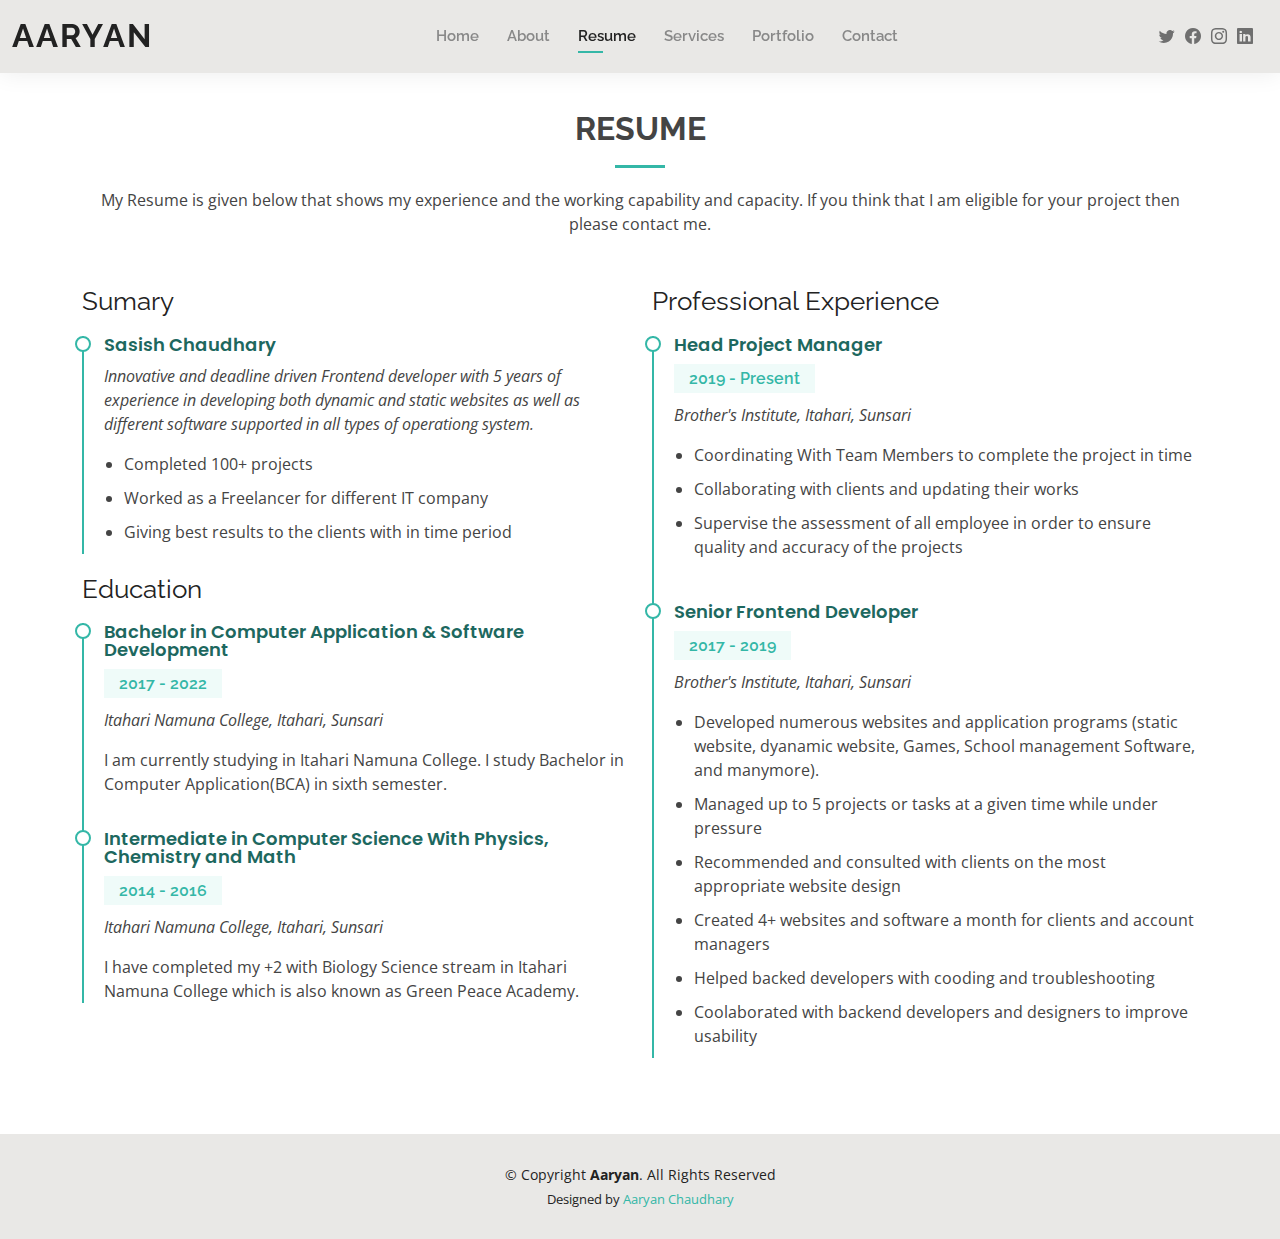
<file: resume.html>
<!DOCTYPE html>
<html lang="en">

<head>
  <meta charset="utf-8">
  <meta content="width=device-width, initial-scale=1.0" name="viewport">

  <title>Resume</title>
  <!-- Google Fonts -->
  <link href="https://fonts.googleapis.com/css?family=Open+Sans:300,300i,400,400i,600,600i,700,700i|Raleway:300,300i,400,400i,500,500i,600,600i,700,700i|Poppins:300,300i,400,400i,500,500i,600,600i,700,700i" rel="stylesheet">

  <!-- Vendor CSS Files -->
  <link href="assets/vendor/aos/aos.css" rel="stylesheet">
  <link href="assets/vendor/bootstrap/css/bootstrap.min.css" rel="stylesheet">
  <link href="assets/vendor/bootstrap-icons/bootstrap-icons.css" rel="stylesheet">
  <link href="assets/vendor/boxicons/css/boxicons.min.css" rel="stylesheet">
  <link href="assets/vendor/glightbox/css/glightbox.min.css" rel="stylesheet">
  <link href="assets/vendor/swiper/swiper-bundle.min.css" rel="stylesheet">

  <!-- Template Main CSS File -->
  <link href="assets/css/style.css" rel="stylesheet">

  <!-- =======================================================
  * Template Name: Kelly
  * Updated: May 30 2023 with Bootstrap v5.3.0
  * Template URL: https://bootstrapmade.com/kelly-free-bootstrap-cv-resume-html-template/
  * Author: BootstrapMade.com
  * License: https://bootstrapmade.com/license/
  ======================================================== -->
</head>

<body>

  <!-- ======= Header ======= -->
  <header id="header" class="fixed-top">
    <div class="container-fluid d-flex justify-content-between align-items-center">

      <h1 class="logo me-auto me-lg-0"><a href="index.html" style="font-weight: bold;">Aaryan</a></h1>      <!-- Uncomment below if you prefer to use an image logo -->
      <!-- <a href="index.html" class="logo"><img src="assets/img/logo.png" alt="" class="img-fluid"></a>-->

      <nav id="navbar" class="navbar order-last order-lg-0">
        <ul>
          <li><a href="index.html">Home</a></li>
          <li><a href="about.html">About</a></li>
          <li><a class="active" href="resume.html">Resume</a></li>
          <li><a href="services.html">Services</a></li>
          <li><a href="portfolio.html">Portfolio</a></li>
          <li><a href="contact.html">Contact</a></li>
        </ul>
        <i class="bi bi-list mobile-nav-toggle"></i>
      </nav><!-- .navbar -->

      <div class="header-social-links">
        <a href="https://twitter.com/Chaudhary_Sasis" class="twitter"><i class="bi bi-twitter"></i></a>
        <a href="https://www.facebook.com/sasishchaudhary620" class="facebook"><i class="bi bi-facebook"></i></a>
        <a href="https://www.instagram.com/sasishchaudhary620/" class="instagram"><i class="bi bi-instagram"></i></a>
        <a href="https://www.linkedin.com/in/sasis-kumar-chaudhary-96712323a/" class="linkedin"><i class="bi bi-linkedin"></i></i></a>
      </div>

    </div>

  </header><!-- End Header -->

  <main id="main">

    <!-- ======= Resume Section ======= -->
    <section id="resume" class="resume">
      <div class="container" data-aos="fade-up">

        <div class="section-title">
          <h2>Resume</h2>
          <p>My Resume is given below that shows my experience and the working capability and capacity. If you think that I am eligible for your project then please contact me.</p>
        </div>

        <div class="row">
          <div class="col-lg-6">
            <h3 class="resume-title">Sumary</h3>
            <div class="resume-item pb-0">
              <h4>Sasish Chaudhary</h4>
              <p><em>Innovative and deadline driven Frontend developer with 5 years of experience in developing both dynamic and static websites as well as different software supported in all types of operationg system. </em></p>
              <p>
              <ul>
                <li>Completed 100+ projects</li>
                <li>Worked as a Freelancer for different IT company</li>
                <li>Giving best results to the clients with in time period</li>
              </ul>
              </p>
            </div>

            <h3 class="resume-title">Education</h3>
            <div class="resume-item">
              <h4>Bachelor in Computer Application &amp; Software Development</h4>
              <h5>2017 - 2022</h5>
              <p><em>Itahari Namuna College, Itahari, Sunsari</em></p>
              <p>I am currently studying in Itahari Namuna College. I study Bachelor in Computer Application(BCA) in sixth semester.</p>
            </div>
            <div class="resume-item">
              <h4>Intermediate in Computer Science With Physics, Chemistry and Math</h4>
              <h5>2014 - 2016</h5>
              <p><em>Itahari Namuna College, Itahari, Sunsari</em></p>
              <p>I have completed my +2 with Biology Science stream in Itahari Namuna College which is also known as Green Peace Academy.</p>
            </div>
          </div>
          <div class="col-lg-6">
            <h3 class="resume-title">Professional Experience</h3>
            <div class="resume-item">
              <h4>Head Project Manager</h4>
              <h5>2019 - Present</h5>
              <p><em>Brother's Institute, Itahari, Sunsari </em></p>
              <p>
              <ul>
                <li>Coordinating With Team Members to complete the project in time</li>
                <li>Collaborating with clients and updating their works</li>
                <li>Supervise the assessment of all employee in order to ensure quality and accuracy of the projects</li>
              </ul>
              </p>
            </div>
            <div class="resume-item">
              <h4>Senior Frontend Developer</h4>
              <h5>2017 - 2019</h5>
              <p><em>Brother's Institute, Itahari, Sunsari</em></p>
              <p>
              <ul>
                <li>Developed numerous websites and application programs (static website, dyanamic website, Games, School management Software, and manymore).</li>
                <li>Managed up to 5 projects or tasks at a given time while under pressure</li>
                <li>Recommended and consulted with clients on the most appropriate website design</li>
                <li>Created 4+ websites and software a month for clients and account managers</li>
                <li>Helped backed developers with cooding and troubleshooting</li>
                <li>Coolaborated with backend developers and designers to improve usability</li>
              </ul>
              </p>
            </div>
          </div>
        </div>

      </div>
    </section><!-- End Resume Section -->

  </main><!-- End #main -->

  <!-- ======= Footer ======= -->
  <footer id="footer">
    <div class="container">
      <div class="copyright">
        &copy; Copyright <strong><span>Aaryan</span></strong>. All Rights Reserved
      </div>
      <div class="credits">
        <!-- All the links in the footer should remain intact. -->
        <!-- You can delete the links only if you purchased the pro version. -->
        <!-- Licensing information: https://bootstrapmade.com/license/ -->
        <!-- Purchase the pro version with working PHP/AJAX contact form: https://bootstrapmade.com/kelly-free-bootstrap-cv-resume-html-template/ -->
        Designed by <a href="#">Aaryan Chaudhary</a>
      </div>
    </div>
  </footer><!-- End  Footer -->

  <div id="preloader"></div>
  <a href="#" class="back-to-top d-flex align-items-center justify-content-center"><i class="bi bi-arrow-up-short"></i></a>

  <!-- Vendor JS Files -->
  <script src="assets/vendor/purecounter/purecounter_vanilla.js"></script>
  <script src="assets/vendor/aos/aos.js"></script>
  <script src="assets/vendor/bootstrap/js/bootstrap.bundle.min.js"></script>
  <script src="assets/vendor/glightbox/js/glightbox.min.js"></script>
  <script src="assets/vendor/isotope-layout/isotope.pkgd.min.js"></script>
  <script src="assets/vendor/swiper/swiper-bundle.min.js"></script>
  <script src="assets/vendor/waypoints/noframework.waypoints.js"></script>
  <script src="assets/vendor/php-email-form/validate.js"></script>

  <!-- Template Main JS File -->
  <script src="assets/js/main.js"></script>

</body>

</html>
</file>
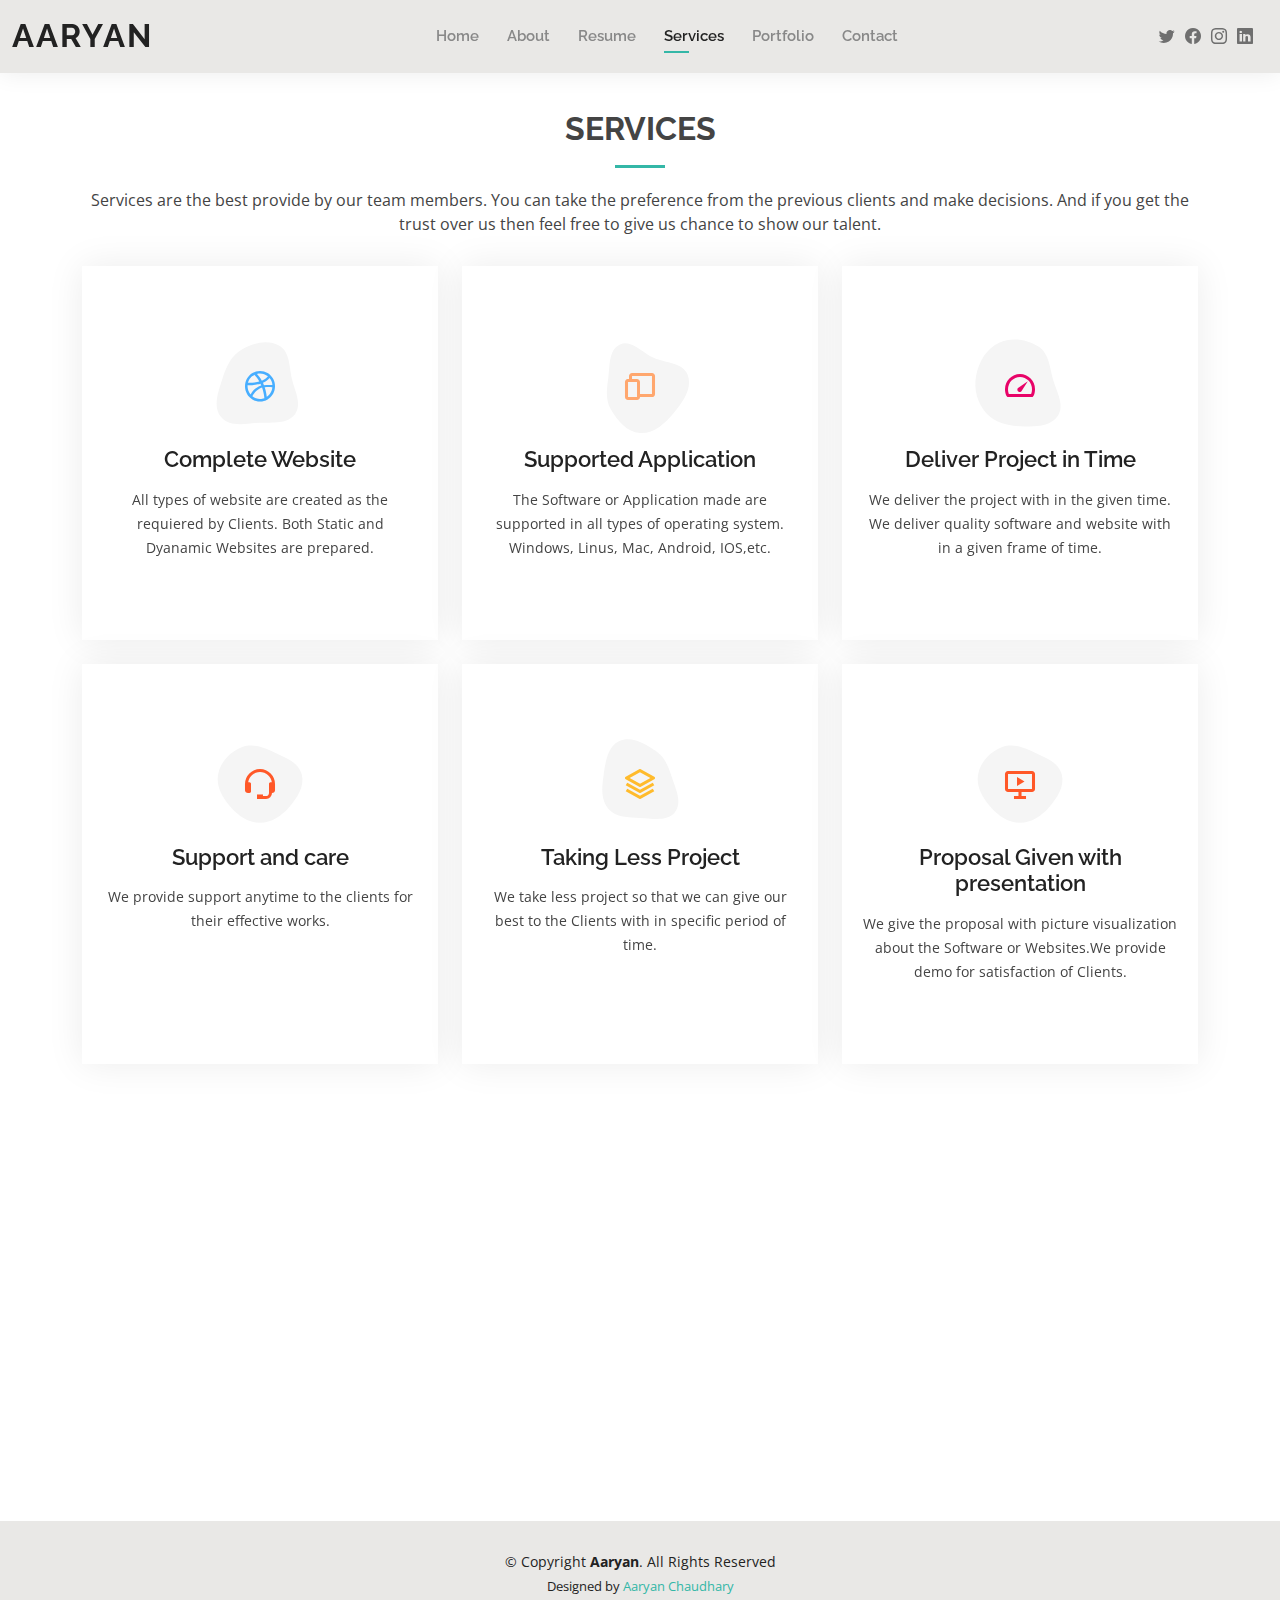
<file: services.html>
<!DOCTYPE html>
<html lang="en">

<head>
  <meta charset="utf-8">
  <meta content="width=device-width, initial-scale=1.0" name="viewport">

  <title>Services given by Aaryan Team</title>
  <!-- Google Fonts -->
  <link href="https://fonts.googleapis.com/css?family=Open+Sans:300,300i,400,400i,600,600i,700,700i|Raleway:300,300i,400,400i,500,500i,600,600i,700,700i|Poppins:300,300i,400,400i,500,500i,600,600i,700,700i" rel="stylesheet">

  <!-- Vendor CSS Files -->
  <link href="assets/vendor/aos/aos.css" rel="stylesheet">
  <link href="assets/vendor/bootstrap/css/bootstrap.min.css" rel="stylesheet">
  <link href="assets/vendor/bootstrap-icons/bootstrap-icons.css" rel="stylesheet">
  <link href="assets/vendor/boxicons/css/boxicons.min.css" rel="stylesheet">
  <link href="assets/vendor/glightbox/css/glightbox.min.css" rel="stylesheet">
  <link href="assets/vendor/swiper/swiper-bundle.min.css" rel="stylesheet">

  <!-- Template Main CSS File -->
  <link href="assets/css/style.css" rel="stylesheet">

  <!-- =======================================================
  * Template Name: Kelly
  * Updated: May 30 2023 with Bootstrap v5.3.0
  * Template URL: https://bootstrapmade.com/kelly-free-bootstrap-cv-resume-html-template/
  * Author: BootstrapMade.com
  * License: https://bootstrapmade.com/license/
  ======================================================== -->
</head>

<body>

  <!-- ======= Header ======= -->
  <header id="header" class="fixed-top">
    <div class="container-fluid d-flex justify-content-between align-items-center">

      <h1 class="logo me-auto me-lg-0"><a href="index.html" style="font-weight: bold;">Aaryan</a></h1>      <!-- Uncomment below if you prefer to use an image logo -->
      <!-- <a href="index.html" class="logo"><img src="assets/img/logo.png" alt="" class="img-fluid"></a>-->

      <nav id="navbar" class="navbar order-last order-lg-0">
        <ul>
          <li><a href="index.html">Home</a></li>
          <li><a href="about.html">About</a></li>
          <li><a href="resume.html">Resume</a></li>
          <li><a class="active" href="services.html">Services</a></li>
          <li><a href="portfolio.html">Portfolio</a></li>
          <li><a href="contact.html">Contact</a></li>
        </ul>
        <i class="bi bi-list mobile-nav-toggle"></i>
      </nav><!-- .navbar -->

      <div class="header-social-links">
        <a href="https://twitter.com/Chaudhary_Sasis" class="twitter"><i class="bi bi-twitter"></i></a>
        <a href="https://www.facebook.com/sasishchaudhary620" class="facebook"><i class="bi bi-facebook"></i></a>
        <a href="https://www.instagram.com/sasishchaudhary620/" class="instagram"><i class="bi bi-instagram"></i></a>
        <a href="https://www.linkedin.com/in/sasis-kumar-chaudhary-96712323a/" class="linkedin"><i class="bi bi-linkedin"></i></i></a>
      </div>

    </div>

  </header><!-- End Header -->

  <main id="main">

    <!-- ======= Services Section ======= -->
    <section id="services" class="services">
      <div class="container" data-aos="fade-up">

        <div class="section-title">
          <h2>Services</h2>
          <p>Services are the best provide by our team members. You can take the preference from the previous clients and make decisions. And if you get the trust over us then feel free to give us chance to show our talent.</p>
        </div>

        <div class="row">
          <div class="col-lg-4 col-md-6 d-flex align-items-stretch" data-aos="zoom-in" data-aos-delay="100">
            <div class="icon-box iconbox-blue">
              <div class="icon">
                <svg width="100" height="100" viewBox="0 0 600 600" xmlns="http://www.w3.org/2000/svg">
                  <path stroke="none" stroke-width="0" fill="#f5f5f5" d="M300,521.0016835830174C376.1290562159157,517.8887921683347,466.0731472004068,529.7835943286574,510.70327084640275,468.03025145048787C554.3714126377745,407.6079735673963,508.03601936045806,328.9844924480964,491.2728898941984,256.3432110539036C474.5976632858925,184.082847569629,479.9380746630129,96.60480741107993,416.23090153303,58.64404602377083C348.86323505073057,18.502131276798302,261.93793281208167,40.57373210992963,193.5410806939664,78.93577620505333C130.42746243093433,114.334589627462,98.30271207620316,179.96522072025542,76.75703585869454,249.04625023123273C51.97151888228291,328.5150500222984,13.704378332031375,421.85034740162234,66.52175969318436,486.19268352777647C119.04800174914682,550.1803526380478,217.28368757567262,524.383925680826,300,521.0016835830174"></path>
                </svg>
                <i class="bx bxl-dribbble"></i>
              </div>
              <h4><a href="">Complete Website</a></h4>
              <p>All types of website are created as the requiered by Clients. Both Static and Dyanamic Websites are prepared.</p>
            </div>
          </div>

          <div class="col-lg-4 col-md-6 d-flex align-items-stretch mt-4 mt-md-0" data-aos="zoom-in" data-aos-delay="200">
            <div class="icon-box iconbox-orange ">
              <div class="icon">
                <svg width="100" height="100" viewBox="0 0 600 600" xmlns="http://www.w3.org/2000/svg">
                  <path stroke="none" stroke-width="0" fill="#f5f5f5" d="M300,582.0697525312426C382.5290701553225,586.8405444964366,449.9789794690241,525.3245884688669,502.5850820975895,461.55621195738473C556.606425686781,396.0723002908107,615.8543463187945,314.28637112970534,586.6730223649479,234.56875336149918C558.9533121215079,158.8439757836574,454.9685369536778,164.00468322053177,381.49747125262974,130.76875717737553C312.15926192815925,99.40240125094834,248.97055460311594,18.661163978235184,179.8680185752513,50.54337015887873C110.5421016452524,82.52863877960104,119.82277516462835,180.83849132639028,109.12597500060166,256.43424936330496C100.08760227029461,320.3096726198365,92.17705696193138,384.0621239912766,124.79988738764834,439.7174275375508C164.83382741302287,508.01625554203684,220.96474134820875,577.5009287672846,300,582.0697525312426"></path>
                </svg>
                <i class="bx bx-devices"></i>
              </div>
              <h4><a href="">Supported Application</a></h4>
              <p>The Software or Application made are supported in all types of operating system. Windows, Linus, Mac, Android, IOS,etc.</p>
            </div>
          </div>

          <div class="col-lg-4 col-md-6 d-flex align-items-stretch mt-4 mt-lg-0" data-aos="zoom-in" data-aos-delay="300">
            <div class="icon-box iconbox-pink">
              <div class="icon">
                <svg width="100" height="100" viewBox="0 0 600 600" xmlns="http://www.w3.org/2000/svg">
                  <path stroke="none" stroke-width="0" fill="#f5f5f5" d="M300,541.5067337569781C382.14930387511276,545.0595476570109,479.8736841581634,548.3450877840088,526.4010558755058,480.5488172755941C571.5218469581645,414.80211281144784,517.5187510058486,332.0715597781072,496.52539010469104,255.14436215662573C477.37192572678356,184.95920475031193,473.57363656557914,105.61284051026155,413.0603344069578,65.22779650032875C343.27470386102294,18.654635553484475,251.2091493199835,5.337323636656869,175.0934190732945,40.62881213300186C97.87086631185822,76.43348514350839,51.98124368387456,156.15599469081315,36.44837278890362,239.84606092416172C21.716077023791087,319.22268207091537,43.775223500013084,401.1760424656574,96.891909868211,461.97329694683043C147.22146801428983,519.5804099606455,223.5754009179313,538.201503339737,300,541.5067337569781"></path>
                </svg>
                <i class="bx bx-tachometer"></i>
              </div>
              <h4><a href="">Deliver Project in Time</a></h4>
              <p>We deliver the project with in the given time. We deliver quality software and website with in a given frame of time.</p>
            </div>
          </div>

          <div class="col-lg-4 col-md-6 d-flex align-items-stretch mt-4" data-aos="zoom-in" data-aos-delay="200">
            <div class="icon-box iconbox-red">
              <div class="icon">
                <svg width="100" height="100" viewBox="0 0 600 600" xmlns="http://www.w3.org/2000/svg">
                  <path stroke="none" stroke-width="0" fill="#f5f5f5" d="M300,532.3542879108572C369.38199826031484,532.3153073249985,429.10787420159085,491.63046689027357,474.5244479745417,439.17860296908856C522.8885846962883,383.3225815378663,569.1668002868075,314.3205725914397,550.7432151929288,242.7694973846089C532.6665558377875,172.5657663291529,456.2379748765914,142.6223662098291,390.3689995646985,112.34683881706744C326.66090330228417,83.06452184765237,258.84405631176094,53.51806209861945,193.32584062364296,78.48882559362697C121.61183558270385,105.82097193414197,62.805066853699245,167.19869350419734,48.57481801355237,242.6138429142374C34.843463184063346,315.3850353017275,76.69343916112496,383.4422959591041,125.22947124332185,439.3748458443577C170.7312796277747,491.8107796887764,230.57421082200815,532.3932930995766,300,532.3542879108572"></path>
                </svg>
                <i class="bx bx-support"></i>
              </div>
              <h4><a href="">Support and care</a></h4>
              <p>We provide support anytime to the clients for their effective works.</p>
            </div>
          </div>

          <div class="col-lg-4 col-md-6 d-flex align-items-stretch mt-4" data-aos="zoom-in" data-aos-delay="100">
            <div class="icon-box iconbox-yellow">
              <div class="icon">
                <svg width="100" height="100" viewBox="0 0 600 600" xmlns="http://www.w3.org/2000/svg">
                  <path stroke="none" stroke-width="0" fill="#f5f5f5" d="M300,503.46388370962813C374.79870501325706,506.71871716319447,464.8034551963731,527.1746412648533,510.4981551193396,467.86667711651364C555.9287308511215,408.9015244558933,512.6030010748507,327.5744911775523,490.211057578863,256.5855673507754C471.097692560561,195.9906835881958,447.69079081568157,138.11976852964426,395.19560036434837,102.3242989838813C329.3053358748298,57.3949838291264,248.02791733380457,8.279543830951368,175.87071277845988,42.242879143198664C103.41431057327972,76.34704239035025,93.79494320519305,170.9812938413882,81.28167332365135,250.07896920659033C70.17666984294237,320.27484674793965,64.84698225790005,396.69656628748305,111.28512138212992,450.4950937839243C156.20124167950087,502.5303643271138,231.32542653798444,500.4755392045468,300,503.46388370962813"></path>
                </svg>
                <i class="bx bx-layer"></i>
              </div>
              <h4><a href="">Taking Less Project</a></h4>
              <p>We take less project so that we can give our best to the Clients with in specific period of time.</p>
            </div>
          </div>

          <div class="col-lg-4 col-md-6 d-flex align-items-stretch mt-4" data-aos="zoom-in" data-aos-delay="200">
            <div class="icon-box iconbox-red">
              <div class="icon">
                <svg width="100" height="100" viewBox="0 0 600 600" xmlns="http://www.w3.org/2000/svg">
                  <path stroke="none" stroke-width="0" fill="#f5f5f5" d="M300,532.3542879108572C369.38199826031484,532.3153073249985,429.10787420159085,491.63046689027357,474.5244479745417,439.17860296908856C522.8885846962883,383.3225815378663,569.1668002868075,314.3205725914397,550.7432151929288,242.7694973846089C532.6665558377875,172.5657663291529,456.2379748765914,142.6223662098291,390.3689995646985,112.34683881706744C326.66090330228417,83.06452184765237,258.84405631176094,53.51806209861945,193.32584062364296,78.48882559362697C121.61183558270385,105.82097193414197,62.805066853699245,167.19869350419734,48.57481801355237,242.6138429142374C34.843463184063346,315.3850353017275,76.69343916112496,383.4422959591041,125.22947124332185,439.3748458443577C170.7312796277747,491.8107796887764,230.57421082200815,532.3932930995766,300,532.3542879108572"></path>
                </svg>
                <i class="bx bx-slideshow"></i>
              </div>
              <h4><a href="">Proposal Given with presentation</a></h4>
              <p>We give the proposal with picture visualization about the Software or Websites.We provide demo for satisfaction of Clients.</p>
            </div>
          </div>

          <div class="col-lg-4 col-md-6 d-flex align-items-stretch mt-4" data-aos="zoom-in" data-aos-delay="300">
            <div class="icon-box iconbox-teal">
              <div class="icon">
                <svg width="100" height="100" viewBox="0 0 600 600" xmlns="http://www.w3.org/2000/svg">
                  <path stroke="none" stroke-width="0" fill="#f5f5f5" d="M300,566.797414625762C385.7384707136149,576.1784315230908,478.7894351017131,552.8928747891023,531.9192734346935,484.94944893311C584.6109503024035,417.5663521118492,582.489472248146,322.67544863468447,553.9536738515405,242.03673114598146C529.1557734026468,171.96086150256528,465.24506316201064,127.66468636344209,395.9583748389544,100.7403814666027C334.2173773831606,76.7482773500951,269.4350130405921,84.62216499799875,207.1952322260088,107.2889140133804C132.92018162631612,134.33871894543012,41.79353780512637,160.00259165414826,22.644507872594943,236.69541883565114C3.319112789854554,314.0945973066697,72.72355303640163,379.243833228382,124.04198916343866,440.3218312028393C172.9286146004772,498.5055451809895,224.45579914871206,558.5317968840102,300,566.797414625762"></path>
                </svg>
                <i class="bx bx-file"></i>
              </div>
              <h4><a href="">Report and documentation</a></h4>
              <p>We provide clients all the requiered reports and documentation to run their software/application or websites.</p>
            </div>
          </div>
        </div>

      </div>
    </section><!-- End Services Section -->

  </main><!-- End #main -->

  <!-- ======= Footer ======= -->
  <footer id="footer">
    <div class="container">
      <div class="copyright">
        &copy; Copyright <strong><span>Aaryan</span></strong>. All Rights Reserved
      </div>
      <div class="credits">
        <!-- All the links in the footer should remain intact. -->
        <!-- You can delete the links only if you purchased the pro version. -->
        <!-- Licensing information: https://bootstrapmade.com/license/ -->
        <!-- Purchase the pro version with working PHP/AJAX contact form: https://bootstrapmade.com/kelly-free-bootstrap-cv-resume-html-template/ -->
        Designed by <a href="#">Aaryan Chaudhary</a>
      </div>
    </div>
  </footer><!-- End  Footer -->

  <div id="preloader"></div>
  <a href="#" class="back-to-top d-flex align-items-center justify-content-center"><i class="bi bi-arrow-up-short"></i></a>

  <!-- Vendor JS Files -->
  <script src="assets/vendor/purecounter/purecounter_vanilla.js"></script>
  <script src="assets/vendor/aos/aos.js"></script>
  <script src="assets/vendor/bootstrap/js/bootstrap.bundle.min.js"></script>
  <script src="assets/vendor/glightbox/js/glightbox.min.js"></script>
  <script src="assets/vendor/isotope-layout/isotope.pkgd.min.js"></script>
  <script src="assets/vendor/swiper/swiper-bundle.min.js"></script>
  <script src="assets/vendor/waypoints/noframework.waypoints.js"></script>
  <script src="assets/vendor/php-email-form/validate.js"></script>

  <!-- Template Main JS File -->
  <script src="assets/js/main.js"></script>

</body>

</html>
</file>
<file: style.css>
*{
	padding: 0;
	margin: 0;
	box-sizing: border-box;
}

.menu-bar{
	background: rgba(0,100,0);
	text-align: center;
	border-radius: 1%;
	height: 80px;
	flex-direction: column;
	  align-items: center;
}
.menu-bar ul{
	display: inline-flex;
	list-style: none;
	color: aliceblue;
}
.menu-bar ul li{
	width: 150px;
	padding: 5px;
	margin: 15px;
}
.menu-bar ul li a{
	text-decoration: none;
	color: aliceblue;
}
.menu-bar ul li:hover{
	background: blueviolet;
	border-radius: 1px;
}
.menu-bar .fa-solid{
	margin-right: 10px;
}
/* display secondary menu */
.submenu-1{
	display: none;
	font-size: smaller;
}
/* display when hover */
.menu-bar ul li:hover .submenu-1{
	display: block;
	position: absolute;
	background: rgb(0, 100, 0);
	margin-top: 15px;
	margin-left: -15px;
}
/* display vertically when hover */
.menu-bar ul li:hover .submenu-1 ul{
	display: block;
	margin: 10px;
}
.menu-bar ul li:hover .submenu-1 ul li{
	width: 150px;
	padding: 10px;
	border-bottom: 1px dotted antiquewhite;
	background: transparent;
	border-radius: 0;
	text-align: left;
}
.menu-bar ul li:hover .submenu-1 ul li:last-child{
	border-bottom: none;
}
.menu-bar ul li:hover .submenu-1 ul li a:hover{
	color: aqua;
}
/* agriculture writting */
.agriculture{
	height: 60vh;
	margin-top: 20%;
	text-align: center;
	display: block;
	font-size: xx-large;
	font-family: 'Times New Roman', Times, serif;
	font-style: italic;
	font-weight: 200;
	font-weight: bolder;
}
/* Features second Page */
.new-section{
	/* height: 50vh; */
	width: 100%;
	margin: 0px;
	background-color: rgb(127, 228, 69);
}
/* photo adjusting */
</file>
<file: assets/css/style.css>
/**
* Template Name: Kelly
* Updated: May 30 2023 with Bootstrap v5.3.0
* Template URL: https://bootstrapmade.com/kelly-free-bootstrap-cv-resume-html-template/
* Author: BootstrapMade.com
* License: https://bootstrapmade.com/license/
*/

/*--------------------------------------------------------------
# General
--------------------------------------------------------------*/
body {
  font-family: "Open Sans", sans-serif;
  color: #444444;
}

a {
  color: #34b7a7;
  text-decoration: none;
}

a:hover {
  color: #51cdbe;
  text-decoration: none;
}

h1,
h2,
h3,
h4,
h5,
h6 {
  font-family: "Raleway", sans-serif;
}

#main {
  margin-top: 50px;
}

@media (max-width: 992px) {
  #main {
    margin-top: 30px;
  }
}

/*--------------------------------------------------------------
# Preloader
--------------------------------------------------------------*/
#preloader {
  position: fixed;
  top: 0;
  left: 0;
  right: 0;
  bottom: 0;
  z-index: 9999;
  overflow: hidden;
  background: #fff;
}

#preloader:before {
  content: "";
  position: fixed;
  top: calc(50% - 30px);
  left: calc(50% - 30px);
  border: 6px solid #34b7a7;
  border-top-color: #dcf5f2;
  border-radius: 50%;
  width: 60px;
  height: 60px;
  animation: animate-preloader 1s linear infinite;
}

@keyframes animate-preloader {
  0% {
    transform: rotate(0deg);
  }

  100% {
    transform: rotate(360deg);
  }
}

/*--------------------------------------------------------------
# Back to top button
--------------------------------------------------------------*/
.back-to-top {
  position: fixed;
  visibility: hidden;
  opacity: 0;
  right: 15px;
  bottom: 15px;
  z-index: 996;
  background: #34b7a7;
  width: 40px;
  height: 40px;
  border-radius: 50px;
  transition: all 0.4s;
}

.back-to-top i {
  font-size: 24px;
  color: #fff;
  line-height: 0;
}

.back-to-top:hover {
  background: #49cbbb;
  color: #fff;
}

.back-to-top.active {
  visibility: visible;
  opacity: 1;
}

/*--------------------------------------------------------------
# Header
--------------------------------------------------------------*/
#header {
  background: #e9e8e6;
  box-shadow: 0px 0px 25px 0 rgba(0, 0, 0, 0.08);
  z-index: 997;
  padding: 15px 0;
}

#header .logo {
  font-size: 32px;
  margin: 0;
  padding: 0;
  line-height: 1;
  font-weight: 400;
  letter-spacing: 2px;
  text-transform: uppercase;
}

#header .logo a {
  color: #222222;
}

#header .logo img {
  max-height: 40px;
}

@media (max-width: 992px) {
  #header .logo {
    font-size: 28px;
  }
}

/*--------------------------------------------------------------
# Header Social Links
--------------------------------------------------------------*/
.header-social-links {
  padding-right: 15px;
}

.header-social-links a {
  color: #6f6f6f;
  padding-left: 6px;
  display: inline-block;
  line-height: 0px;
  transition: 0.3s;
  font-size: 16px;
}

.header-social-links a:hover {
  color: #34b7a7;
}

/*--------------------------------------------------------------
# Navigation Menu
--------------------------------------------------------------*/
/**
* Desktop Navigation 
*/
.navbar {
  padding: 0;
}

.navbar ul {
  margin: 0;
  padding: 0;
  display: flex;
  list-style: none;
  align-items: center;
}

.navbar li {
  position: relative;
  padding: 10px 0 10px 28px;
}

.navbar a,
.navbar a:focus {
  display: flex;
  align-items: center;
  justify-content: space-between;
  font-family: "Raleway", sans-serif;
  font-size: 15px;
  font-weight: 600;
  color: #888888;
  white-space: nowrap;
  transition: 0.3s;
  position: relative;
}

.navbar a i,
.navbar a:focus i {
  font-size: 12px;
  line-height: 0;
  margin-left: 5px;
}

.navbar>ul>li>a:before {
  content: "";
  position: absolute;
  width: 0;
  height: 2px;
  bottom: -5px;
  left: 0;
  background-color: #34b7a7;
  visibility: hidden;
  width: 0px;
  transition: all 0.3s ease-in-out 0s;
}

.navbar a:hover:before,
.navbar li:hover>a:before,
.navbar .active:before {
  visibility: visible;
  width: 25px;
}

.navbar a:hover,
.navbar .active,
.navbar .active:focus,
.navbar li:hover>a {
  color: #222222;
}

.navbar .dropdown ul {
  display: block;
  position: absolute;
  left: 14px;
  top: calc(100% + 30px);
  margin: 0;
  padding: 10px 0;
  z-index: 99;
  opacity: 0;
  visibility: hidden;
  background: #fff;
  box-shadow: 0px 0px 30px rgba(127, 137, 161, 0.25);
  transition: 0.3s;
  border-radius: 4px;
}

.navbar .dropdown ul li {
  min-width: 200px;
  padding: 0;
}

.navbar .dropdown ul a {
  padding: 10px 20px;
  font-size: 15px;
  text-transform: none;
  font-weight: 600;
}

.navbar .dropdown ul a i {
  font-size: 12px;
}

.navbar .dropdown ul a:hover,
.navbar .dropdown ul .active:hover,
.navbar .dropdown ul li:hover>a {
  color: #34b7a7;
}

.navbar .dropdown:hover>ul {
  opacity: 1;
  top: 100%;
  visibility: visible;
}

.navbar .dropdown .dropdown ul {
  top: 0;
  left: calc(100% - 30px);
  visibility: hidden;
}

.navbar .dropdown .dropdown:hover>ul {
  opacity: 1;
  top: 0;
  left: 100%;
  visibility: visible;
}

@media (max-width: 1366px) {
  .navbar .dropdown .dropdown ul {
    left: -90%;
  }

  .navbar .dropdown .dropdown:hover>ul {
    left: -100%;
  }
}

/**
* Mobile Navigation 
*/
.mobile-nav-toggle {
  color: #222222;
  font-size: 28px;
  cursor: pointer;
  display: none;
  line-height: 0;
  transition: 0.5s;
}

.mobile-nav-toggle.bi-x {
  color: #fff;
}

@media (max-width: 991px) {
  .mobile-nav-toggle {
    display: block;
  }

  .navbar ul {
    display: none;
  }
}

.navbar-mobile {
  position: fixed;
  overflow: hidden;
  top: 0;
  right: 0;
  left: 0;
  bottom: 0;
  background: rgba(9, 9, 9, 0.9);
  transition: 0.3s;
  z-index: 999;
}

.navbar-mobile .mobile-nav-toggle {
  position: absolute;
  top: 15px;
  right: 15px;
}

.navbar-mobile ul {
  display: block;
  position: absolute;
  top: 55px;
  right: 15px;
  bottom: 15px;
  left: 15px;
  padding: 10px 0;
  border-radius: 10px;
  background-color: #fff;
  overflow-y: auto;
  transition: 0.3s;
}

.navbar-mobile a,
.navbar-mobile a:focus {
  font-size: 15px;
  padding-right: 15px;
  color: #222222;
}

.navbar-mobile a:hover,
.navbar-mobile .active,
.navbar-mobile li:hover>a {
  color: #34b7a7;
}

.navbar-mobile .getstarted,
.navbar-mobile .getstarted:focus {
  margin: 15px;
}

.navbar-mobile .dropdown ul {
  position: static;
  display: none;
  margin: 10px 20px;
  padding: 10px 0;
  z-index: 99;
  opacity: 1;
  visibility: visible;
  background: #fff;
  box-shadow: 0px 0px 30px rgba(127, 137, 161, 0.25);
}

.navbar-mobile .dropdown ul li {
  min-width: 200px;
}

.navbar-mobile .dropdown ul a {
  padding: 10px 20px;
}

.navbar-mobile .dropdown ul a i {
  font-size: 12px;
}

.navbar-mobile .dropdown ul a:hover,
.navbar-mobile .dropdown ul .active:hover,
.navbar-mobile .dropdown ul li:hover>a {
  color: #34b7a7;
}

.navbar-mobile .dropdown>.dropdown-active {
  display: block;
}

/*--------------------------------------------------------------
# Hero Section
--------------------------------------------------------------*/
#hero {
  width: 100%;
  height: 100vh;
  background: url("../img/testimonials/sitting.jpeg") top right;
  background-size: cover;
  background-repeat: no-repeat;
}

#hero .container {
  padding-top: 70px;
  position: ;
}

@media (max-width: 992px) {
  #hero .container {
    padding-top: 58px;
  }
}

#hero h1 {
  margin: 0;
  font-size: 48px;
  font-weight: 700;
  line-height: 56px;
  color: #0a02ff;
}

#hero h2 {
  color: #0a02ff;
  margin: 10px 0 0 0;
  font-size: 30px;
  font-weight: bold;
}

#hero .btn-about {
  font-family: "Raleway", sans-serif;
  text-transform: uppercase;
  font-weight: 600;
  font-size: 12px;
  letter-spacing: 1px;
  display: inline-block;
  padding: 12px 40px;
  border-radius: 50px;
  transition: 0.5s;
  margin-top: 30px;
  color: #fff;
  background: #34b7a7;
}

#hero .btn-about:hover {
  background: #3dc8b7;
}

@media (min-width: 1024px) {
  #hero {
    background-attachment: fixed;
  }
}

@media (max-width: 992px) {
  #hero:before {
    content: "";
    background: rgba(255, 255, 255, 0.8);
    position: absolute;
    bottom: 0;
    top: 0;
    left: 0;
    right: 0;
  }

  #hero h1 {
    font-size: 28px;
    line-height: 36px;
  }

  #hero h2 {
    font-size: 18px;
    line-height: 24px;
  }
}

/*--------------------------------------------------------------
# Sections General
--------------------------------------------------------------*/
section {
  padding: 60px 0;
}

.section-bg {
  background-color: #e7f8f6;
}

.section-title {
  text-align: center;
  padding-bottom: 30px;
}

.section-title h2 {
  font-size: 32px;
  font-weight: bold;
  text-transform: uppercase;
  margin-bottom: 20px;
  padding-bottom: 20px;
  position: relative;
}

.section-title h2::after {
  content: "";
  position: absolute;
  display: block;
  width: 50px;
  height: 3px;
  background: #34b7a7;
  bottom: 0;
  left: calc(50% - 25px);
}

.section-title p {
  margin-bottom: 0;
}

/*--------------------------------------------------------------
# Cta
--------------------------------------------------------------*/
.cta {
  background: linear-gradient(rgba(0, 0, 0, 0.6), rgba(0, 0, 0, 0.6)), url("../img/bg-1.jpg") fixed center center;
  background-size: cover;
  padding: 80px 0;
}

.cta h3 {
  color: #fff;
  font-size: 28px;
  font-weight: 700;
}

.cta p {
  color: #fff;
}

.cta .cta-btn {
  font-family: "Raleway", sans-serif;
  text-transform: uppercase;
  font-weight: 500;
  font-size: 16px;
  letter-spacing: 1px;
  display: inline-block;
  padding: 8px 20px;
  border-radius: 2px;
  transition: 0.5s;
  margin: 10px;
  border: 2px solid #fff;
  color: #fff;
}

.cta .cta-btn:hover {
  background: #34b7a7;
  border: 2px solid #34b7a7;
}

@media (max-width: 1024px) {
  .cta {
    background-attachment: scroll;
  }
}

@media (min-width: 769px) {
  .cta .cta-btn-container {
    display: flex;
    align-items: center;
    justify-content: flex-end;
  }
}

/*--------------------------------------------------------------
# About
--------------------------------------------------------------*/
.about .content h3 {
  font-weight: 700;
  font-size: 26px;
  color: #555555;
}

.about .content ul {
  list-style: none;
  padding: 0;
}

.about .content ul li {
  padding-bottom: 10px;
}

.about .content ul i {
  font-size: 20px;
  padding-right: 2px;
  color: #34b7a7;
}

.about .content p:last-child {
  margin-bottom: 0;
}

/*--------------------------------------------------------------
# Skills
--------------------------------------------------------------*/
.skills .progress {
  height: 60px;
  display: block;
  background: none;
  border-radius: 0;
}

.skills .progress .skill {
  padding: 10px 0;
  margin: 0 0 6px 0;
  text-transform: uppercase;
  display: block;
  font-weight: 600;
  font-family: "Poppins", sans-serif;
  color: #222222;
}

.skills .progress .skill .val {
  float: right;
  font-style: normal;
}

.skills .progress-bar-wrap {
  background: #f3f3f3;
}

.skills .progress-bar {
  width: 1px;
  height: 10px;
  transition: 0.9s;
  background-color: #34b7a7;
}

/*--------------------------------------------------------------
# Facts
--------------------------------------------------------------*/
.facts .counters span {
  font-size: 48px;
  display: block;
  color: #34b7a7;
}

.facts .counters p {
  padding: 0;
  margin: 0 0 20px 0;
  font-family: "Raleway", sans-serif;
  font-size: 14px;
}

/*--------------------------------------------------------------
# Testimonials
--------------------------------------------------------------*/
.testimonials .section-header {
  margin-bottom: 40px;
}

.testimonials .testimonials-carousel,
.testimonials .testimonials-slider {
  overflow: hidden;
}

.testimonials .testimonial-item {
  text-align: center;
}

.testimonials .testimonial-item .testimonial-img {
  width: 120px;
  border-radius: 50%;
  border: 4px solid #fff;
  margin: 0 auto;
}

.testimonials .testimonial-item h3 {
  font-size: 20px;
  font-weight: bold;
  margin: 10px 0 5px 0;
  color: #111;
}

.testimonials .testimonial-item h4 {
  font-size: 14px;
  color: #999;
  margin: 0 0 15px 0;
}

.testimonials .testimonial-item .quote-icon-left,
.testimonials .testimonial-item .quote-icon-right {
  color: #c8efea;
  font-size: 26px;
}

.testimonials .testimonial-item .quote-icon-left {
  display: inline-block;
  left: -5px;
  position: relative;
}

.testimonials .testimonial-item .quote-icon-right {
  display: inline-block;
  right: -5px;
  position: relative;
  top: 10px;
}

.testimonials .testimonial-item p {
  font-style: italic;
  margin: 0 auto 15px auto;
}

@media (min-width: 992px) {
  .testimonials .testimonial-item p {
    width: 80%;
  }
}

.testimonials .swiper-pagination {
  margin-top: 20px;
  position: relative;
}

.testimonials .swiper-pagination .swiper-pagination-bullet {
  width: 12px;
  height: 12px;
  background-color: #fff;
  opacity: 1;
  border: 1px solid #34b7a7;
}

.testimonials .swiper-pagination .swiper-pagination-bullet-active {
  background-color: #34b7a7;
}

/*--------------------------------------------------------------
# Resume
--------------------------------------------------------------*/
.resume .resume-title {
  font-size: 26px;
  font-weight: 400;
  margin-top: 20px;
  margin-bottom: 20px;
  color: #222222;
}

.resume .resume-item {
  padding: 0 0 20px 20px;
  margin-top: -2px;
  border-left: 2px solid #34b7a7;
  position: relative;
}

.resume .resume-item h4 {
  line-height: 18px;
  font-size: 18px;
  font-weight: 600;
  font-family: "Poppins", sans-serif;
  color: #1d685f;
  margin-bottom: 10px;
}

.resume .resume-item h5 {
  font-size: 16px;
  background: #effbf9;
  padding: 5px 15px;
  display: inline-block;
  font-weight: 600;
  margin-bottom: 10px;
  color: #34b7a7;
}

.resume .resume-item ul {
  padding-left: 20px;
}

.resume .resume-item ul li {
  padding-bottom: 10px;
}

.resume .resume-item:last-child {
  padding-bottom: 0;
}

.resume .resume-item::before {
  content: "";
  position: absolute;
  width: 16px;
  height: 16px;
  border-radius: 50px;
  left: -9px;
  top: 0;
  background: #fff;
  border: 2px solid #34b7a7;
}

/*--------------------------------------------------------------
# Services
--------------------------------------------------------------*/
.services .icon-box {
  text-align: center;
  padding: 70px 20px 80px 20px;
  transition: all ease-in-out 0.3s;
  background: #fff;
  box-shadow: 0px 0 35px 0 rgba(0, 0, 0, 0.08);
}

.services .icon-box .icon {
  margin: 0 auto;
  width: 100px;
  height: 100px;
  display: flex;
  align-items: center;
  justify-content: center;
  transition: ease-in-out 0.3s;
  position: relative;
}

.services .icon-box .icon i {
  font-size: 36px;
  transition: 0.5s;
  position: relative;
}

.services .icon-box .icon svg {
  position: absolute;
  top: 0;
  left: 0;
}

.services .icon-box .icon svg path {
  transition: 0.5s;
  fill: #f5f5f5;
}

.services .icon-box h4 {
  font-weight: 600;
  margin: 10px 0 15px 0;
  font-size: 22px;
}

.services .icon-box h4 a {
  color: #222222;
  transition: ease-in-out 0.3s;
}

.services .icon-box p {
  line-height: 24px;
  font-size: 14px;
  margin-bottom: 0;
}

.services .iconbox-blue i {
  color: #47aeff;
}

.services .iconbox-blue:hover .icon i {
  color: #fff;
}

.services .iconbox-blue:hover .icon path {
  fill: #47aeff;
}

.services .iconbox-orange i {
  color: #ffa76e;
}

.services .iconbox-orange:hover .icon i {
  color: #fff;
}

.services .iconbox-orange:hover .icon path {
  fill: #ffa76e;
}

.services .iconbox-pink i {
  color: #e80368;
}

.services .iconbox-pink:hover .icon i {
  color: #fff;
}

.services .iconbox-pink:hover .icon path {
  fill: #e80368;
}

.services .iconbox-yellow i {
  color: #ffbb2c;
}

.services .iconbox-yellow:hover .icon i {
  color: #fff;
}

.services .iconbox-yellow:hover .icon path {
  fill: #ffbb2c;
}

.services .iconbox-red i {
  color: #ff5828;
}

.services .iconbox-red:hover .icon i {
  color: #fff;
}

.services .iconbox-red:hover .icon path {
  fill: #ff5828;
}

.services .iconbox-teal i {
  color: #11dbcf;
}

.services .iconbox-teal:hover .icon i {
  color: #fff;
}

.services .iconbox-teal:hover .icon path {
  fill: #11dbcf;
}

/*--------------------------------------------------------------
# Portfolio
--------------------------------------------------------------*/
.portfolio .portfolio-item {
  margin-bottom: 30px;
}

.portfolio #portfolio-flters {
  padding: 0;
  margin: 0 auto 20px auto;
  list-style: none;
  text-align: center;
}

.portfolio #portfolio-flters li {
  cursor: pointer;
  display: inline-block;
  padding: 8px 16px 10px 16px;
  font-size: 13px;
  font-weight: 500;
  line-height: 1;
  text-transform: uppercase;
  color: #444444;
  margin-bottom: 5px;
  transition: all 0.3s ease-in-out;
  border-radius: 50px;
}

.portfolio #portfolio-flters li:hover,
.portfolio #portfolio-flters li.filter-active {
  color: #fff;
  background: #34b7a7;
}

.portfolio #portfolio-flters li:last-child {
  margin-right: 0;
}

.portfolio .portfolio-wrap {
  transition: 0.3s;
  position: relative;
  overflow: hidden;
  z-index: 1;
  background: rgba(34, 34, 34, 0.6);
}

.portfolio .portfolio-wrap::before {
  content: "";
  background: rgba(34, 34, 34, 0.6);
  position: absolute;
  left: 0;
  right: 0;
  top: 0;
  bottom: 0;
  transition: all ease-in-out 0.3s;
  z-index: 2;
  opacity: 0;
}

.portfolio .portfolio-wrap img {
  transition: all ease-in-out 0.3s;
}

.portfolio .portfolio-wrap .portfolio-info {
  opacity: 0;
  position: absolute;
  top: 0;
  left: 0;
  right: 0;
  bottom: 0;
  z-index: 3;
  transition: all ease-in-out 0.3s;
  display: flex;
  flex-direction: column;
  justify-content: flex-end;
  align-items: flex-start;
  padding: 20px;
}

.portfolio .portfolio-wrap .portfolio-info h4 {
  font-size: 20px;
  color: #fff;
  font-weight: 600;
}

.portfolio .portfolio-wrap .portfolio-info p {
  color: rgba(255, 255, 255, 0.7);
  font-size: 14px;
  text-transform: uppercase;
  padding: 0;
  margin: 0;
  font-style: italic;
}

.portfolio .portfolio-wrap .portfolio-links {
  text-align: center;
  z-index: 4;
}

.portfolio .portfolio-wrap .portfolio-links a {
  color: #fff;
  margin: 0 5px 0 0;
  font-size: 28px;
  display: inline-block;
  transition: 0.3s;
}

.portfolio .portfolio-wrap .portfolio-links a:hover {
  color: #78d9cd;
}

.portfolio .portfolio-wrap:hover::before {
  opacity: 1;
}

.portfolio .portfolio-wrap:hover img {
  transform: scale(1.2);
}

.portfolio .portfolio-wrap:hover .portfolio-info {
  opacity: 1;
}

/*--------------------------------------------------------------
# Portfolio Details
--------------------------------------------------------------*/
.portfolio-details {
  padding-top: 0;
}

.portfolio-details .portfolio-details-slider img {
  width: 100%;
}

.portfolio-details .portfolio-details-slider .swiper-pagination {
  margin-top: 20px;
  position: relative;
}

.portfolio-details .portfolio-details-slider .swiper-pagination .swiper-pagination-bullet {
  width: 12px;
  height: 12px;
  background-color: #fff;
  opacity: 1;
  border: 1px solid #34b7a7;
}

.portfolio-details .portfolio-details-slider .swiper-pagination .swiper-pagination-bullet-active {
  background-color: #34b7a7;
}

.portfolio-details .portfolio-info {
  padding: 30px;
  box-shadow: 0px 0 30px rgba(34, 34, 34, 0.08);
}

.portfolio-details .portfolio-info h3 {
  font-size: 22px;
  font-weight: 700;
  margin-bottom: 20px;
  padding-bottom: 20px;
  border-bottom: 1px solid #eee;
}

.portfolio-details .portfolio-info ul {
  list-style: none;
  padding: 0;
  font-size: 15px;
}

.portfolio-details .portfolio-info ul li+li {
  margin-top: 10px;
}

.portfolio-details .portfolio-description {
  padding-top: 30px;
}

.portfolio-details .portfolio-description h2 {
  font-size: 26px;
  font-weight: 700;
  margin-bottom: 20px;
}

.portfolio-details .portfolio-description p {
  padding: 0;
}

/*--------------------------------------------------------------
# Contact
--------------------------------------------------------------*/
.contact .info {
  width: 100%;
  background: #fff;
}

.contact .info i {
  font-size: 20px;
  color: #34b7a7;
  float: left;
  width: 44px;
  height: 44px;
  background: #effbf9;
  display: flex;
  justify-content: center;
  align-items: center;
  border-radius: 50px;
  transition: all 0.3s ease-in-out;
}

.contact .info h4 {
  padding: 0 0 0 60px;
  font-size: 22px;
  font-weight: 600;
  margin-bottom: 5px;
  color: #222222;
}

.contact .info p {
  padding: 0 0 0 60px;
  margin-bottom: 0;
  font-size: 14px;
  color: #555555;
}

.contact .info .email,
.contact .info .phone {
  margin-top: 40px;
}

.contact .info .email:hover i,
.contact .info .address:hover i,
.contact .info .phone:hover i {
  background: #34b7a7;
  color: #fff;
}

.contact .php-email-form {
  width: 100%;
  background: #fff;
}

.contact .php-email-form .form-group {
  padding-bottom: 8px;
}

.contact .php-email-form .error-message {
  display: none;
  color: #fff;
  background: #ed3c0d;
  text-align: center;
  padding: 15px;
  font-weight: 600;
}

.contact .php-email-form .sent-message {
  display: none;
  color: #fff;
  background: #18d26e;
  text-align: center;
  padding: 15px;
  font-weight: 600;
}

.contact .php-email-form .loading {
  display: none;
  background: #fff;
  text-align: center;
  padding: 15px;
}

.contact .php-email-form .loading:before {
  content: "";
  display: inline-block;
  border-radius: 50%;
  width: 24px;
  height: 24px;
  margin: 0 10px -6px 0;
  border: 3px solid #18d26e;
  border-top-color: #eee;
  animation: animate-loading 1s linear infinite;
}

.contact .php-email-form input,
.contact .php-email-form textarea {
  border-radius: 4px;
  box-shadow: none;
  font-size: 14px;
}

.contact .php-email-form input:focus,
.contact .php-email-form textarea:focus {
  border-color: #34b7a7;
}

.contact .php-email-form input {
  height: 44px;
}

.contact .php-email-form textarea {
  padding: 10px 12px;
}

.contact .php-email-form button[type=submit] {
  background: #34b7a7;
  border: 0;
  padding: 10px 30px 12px 30px;
  color: #fff;
  transition: 0.4s;
  border-radius: 50px;
}

.contact .php-email-form button[type=submit]:hover {
  background: #3dc8b7;
}

@keyframes animate-loading {
  0% {
    transform: rotate(0deg);
  }

  100% {
    transform: rotate(360deg);
  }
}

/*--------------------------------------------------------------
# Footer
--------------------------------------------------------------*/
#footer {
  background: #e9e8e6;
  padding: 30px 0;
  color: #222222;
  font-size: 14px;
  text-align: center;
}

#footer .credits {
  padding-top: 5px;
  font-size: 13px;
}

#footer .credits a {
  color: #34b7a7;
}
</file>
